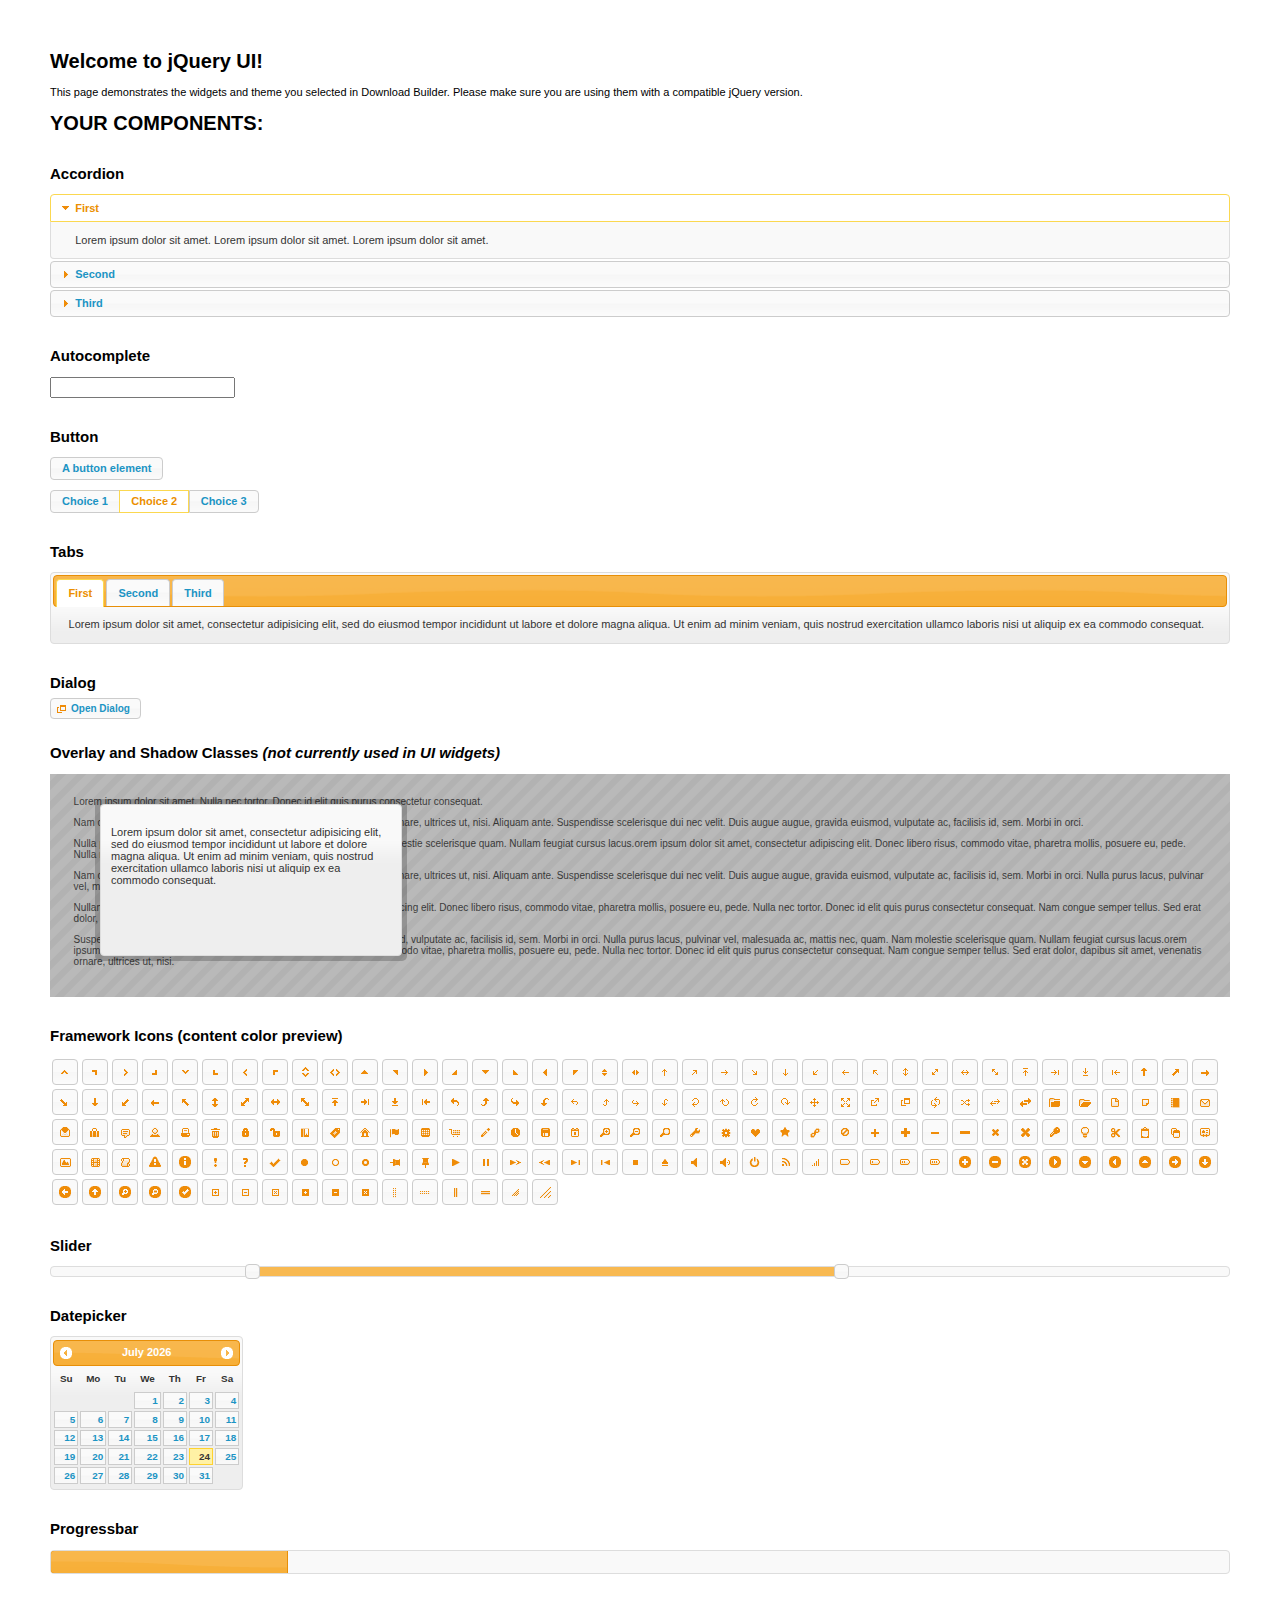
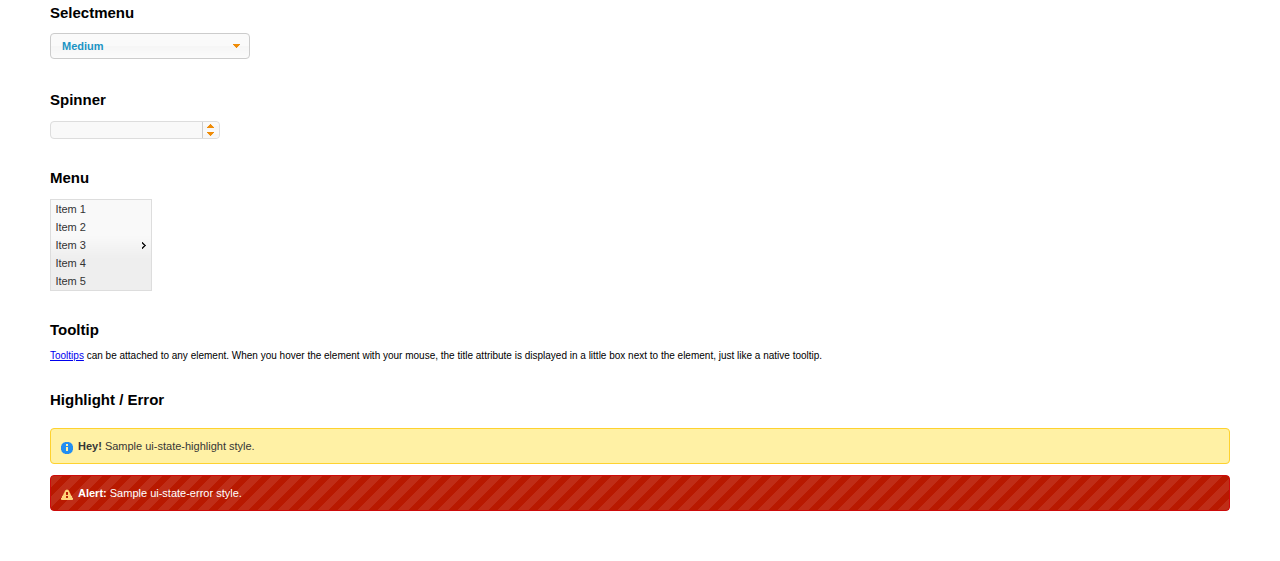
<file: plugins/jquery-ui-1.11.4.custom/index.html>
<!doctype html>
<html lang="us">
<head>
	<meta charset="utf-8">
	<title>jQuery UI Example Page</title>
	<link href="jquery-ui.css" rel="stylesheet">
	<style>
	body{
		font: 62.5% "Trebuchet MS", sans-serif;
		margin: 50px;
	}
	.demoHeaders {
		margin-top: 2em;
	}
	#dialog-link {
		padding: .4em 1em .4em 20px;
		text-decoration: none;
		position: relative;
	}
	#dialog-link span.ui-icon {
		margin: 0 5px 0 0;
		position: absolute;
		left: .2em;
		top: 50%;
		margin-top: -8px;
	}
	#icons {
		margin: 0;
		padding: 0;
	}
	#icons li {
		margin: 2px;
		position: relative;
		padding: 4px 0;
		cursor: pointer;
		float: left;
		list-style: none;
	}
	#icons span.ui-icon {
		float: left;
		margin: 0 4px;
	}
	.fakewindowcontain .ui-widget-overlay {
		position: absolute;
	}
	select {
		width: 200px;
	}
	</style>
</head>
<body>

<h1>Welcome to jQuery UI!</h1>

<div class="ui-widget">
	<p>This page demonstrates the widgets and theme you selected in Download Builder. Please make sure you are using them with a compatible jQuery version.</p>
</div>

<h1>YOUR COMPONENTS:</h1>


<!-- Accordion -->
<h2 class="demoHeaders">Accordion</h2>
<div id="accordion">
	<h3>First</h3>
	<div>Lorem ipsum dolor sit amet. Lorem ipsum dolor sit amet. Lorem ipsum dolor sit amet.</div>
	<h3>Second</h3>
	<div>Phasellus mattis tincidunt nibh.</div>
	<h3>Third</h3>
	<div>Nam dui erat, auctor a, dignissim quis.</div>
</div>



<!-- Autocomplete -->
<h2 class="demoHeaders">Autocomplete</h2>
<div>
	<input id="autocomplete" title="type &quot;a&quot;">
</div>



<!-- Button -->
<h2 class="demoHeaders">Button</h2>
<button id="button">A button element</button>
<form style="margin-top: 1em;">
	<div id="radioset">
		<input type="radio" id="radio1" name="radio"><label for="radio1">Choice 1</label>
		<input type="radio" id="radio2" name="radio" checked="checked"><label for="radio2">Choice 2</label>
		<input type="radio" id="radio3" name="radio"><label for="radio3">Choice 3</label>
	</div>
</form>



<!-- Tabs -->
<h2 class="demoHeaders">Tabs</h2>
<div id="tabs">
	<ul>
		<li><a href="#tabs-1">First</a></li>
		<li><a href="#tabs-2">Second</a></li>
		<li><a href="#tabs-3">Third</a></li>
	</ul>
	<div id="tabs-1">Lorem ipsum dolor sit amet, consectetur adipisicing elit, sed do eiusmod tempor incididunt ut labore et dolore magna aliqua. Ut enim ad minim veniam, quis nostrud exercitation ullamco laboris nisi ut aliquip ex ea commodo consequat.</div>
	<div id="tabs-2">Phasellus mattis tincidunt nibh. Cras orci urna, blandit id, pretium vel, aliquet ornare, felis. Maecenas scelerisque sem non nisl. Fusce sed lorem in enim dictum bibendum.</div>
	<div id="tabs-3">Nam dui erat, auctor a, dignissim quis, sollicitudin eu, felis. Pellentesque nisi urna, interdum eget, sagittis et, consequat vestibulum, lacus. Mauris porttitor ullamcorper augue.</div>
</div>



<!-- Dialog NOTE: Dialog is not generated by UI in this demo so it can be visually styled in themeroller-->
<h2 class="demoHeaders">Dialog</h2>
<p><a href="#" id="dialog-link" class="ui-state-default ui-corner-all"><span class="ui-icon ui-icon-newwin"></span>Open Dialog</a></p>

<h2 class="demoHeaders">Overlay and Shadow Classes <em>(not currently used in UI widgets)</em></h2>
<div style="position: relative; width: 96%; height: 200px; padding:1% 2%; overflow:hidden;" class="fakewindowcontain">
	<p>Lorem ipsum dolor sit amet,  Nulla nec tortor. Donec id elit quis purus consectetur consequat. </p><p>Nam congue semper tellus. Sed erat dolor, dapibus sit amet, venenatis ornare, ultrices ut, nisi. Aliquam ante. Suspendisse scelerisque dui nec velit. Duis augue augue, gravida euismod, vulputate ac, facilisis id, sem. Morbi in orci. </p><p>Nulla purus lacus, pulvinar vel, malesuada ac, mattis nec, quam. Nam molestie scelerisque quam. Nullam feugiat cursus lacus.orem ipsum dolor sit amet, consectetur adipiscing elit. Donec libero risus, commodo vitae, pharetra mollis, posuere eu, pede. Nulla nec tortor. Donec id elit quis purus consectetur consequat. </p><p>Nam congue semper tellus. Sed erat dolor, dapibus sit amet, venenatis ornare, ultrices ut, nisi. Aliquam ante. Suspendisse scelerisque dui nec velit. Duis augue augue, gravida euismod, vulputate ac, facilisis id, sem. Morbi in orci. Nulla purus lacus, pulvinar vel, malesuada ac, mattis nec, quam. Nam molestie scelerisque quam. </p><p>Nullam feugiat cursus lacus.orem ipsum dolor sit amet, consectetur adipiscing elit. Donec libero risus, commodo vitae, pharetra mollis, posuere eu, pede. Nulla nec tortor. Donec id elit quis purus consectetur consequat. Nam congue semper tellus. Sed erat dolor, dapibus sit amet, venenatis ornare, ultrices ut, nisi. Aliquam ante. </p><p>Suspendisse scelerisque dui nec velit. Duis augue augue, gravida euismod, vulputate ac, facilisis id, sem. Morbi in orci. Nulla purus lacus, pulvinar vel, malesuada ac, mattis nec, quam. Nam molestie scelerisque quam. Nullam feugiat cursus lacus.orem ipsum dolor sit amet, consectetur adipiscing elit. Donec libero risus, commodo vitae, pharetra mollis, posuere eu, pede. Nulla nec tortor. Donec id elit quis purus consectetur consequat. Nam congue semper tellus. Sed erat dolor, dapibus sit amet, venenatis ornare, ultrices ut, nisi. </p>

	<!-- ui-dialog -->
	<div class="ui-overlay"><div class="ui-widget-overlay"></div><div class="ui-widget-shadow ui-corner-all" style="width: 302px; height: 152px; position: absolute; left: 50px; top: 30px;"></div></div>
	<div style="position: absolute; width: 280px; height: 130px;left: 50px; top: 30px; padding: 10px;" class="ui-widget ui-widget-content ui-corner-all">
		<div class="ui-dialog-content ui-widget-content" style="background: none; border: 0;">
			<p>Lorem ipsum dolor sit amet, consectetur adipisicing elit, sed do eiusmod tempor incididunt ut labore et dolore magna aliqua. Ut enim ad minim veniam, quis nostrud exercitation ullamco laboris nisi ut aliquip ex ea commodo consequat.</p>
		</div>
	</div>

</div>

<!-- ui-dialog -->
<div id="dialog" title="Dialog Title">
	<p>Lorem ipsum dolor sit amet, consectetur adipisicing elit, sed do eiusmod tempor incididunt ut labore et dolore magna aliqua. Ut enim ad minim veniam, quis nostrud exercitation ullamco laboris nisi ut aliquip ex ea commodo consequat.</p>
</div>



<h2 class="demoHeaders">Framework Icons (content color preview)</h2>
<ul id="icons" class="ui-widget ui-helper-clearfix">
	<li class="ui-state-default ui-corner-all" title=".ui-icon-carat-1-n"><span class="ui-icon ui-icon-carat-1-n"></span></li>
	<li class="ui-state-default ui-corner-all" title=".ui-icon-carat-1-ne"><span class="ui-icon ui-icon-carat-1-ne"></span></li>
	<li class="ui-state-default ui-corner-all" title=".ui-icon-carat-1-e"><span class="ui-icon ui-icon-carat-1-e"></span></li>
	<li class="ui-state-default ui-corner-all" title=".ui-icon-carat-1-se"><span class="ui-icon ui-icon-carat-1-se"></span></li>
	<li class="ui-state-default ui-corner-all" title=".ui-icon-carat-1-s"><span class="ui-icon ui-icon-carat-1-s"></span></li>
	<li class="ui-state-default ui-corner-all" title=".ui-icon-carat-1-sw"><span class="ui-icon ui-icon-carat-1-sw"></span></li>
	<li class="ui-state-default ui-corner-all" title=".ui-icon-carat-1-w"><span class="ui-icon ui-icon-carat-1-w"></span></li>
	<li class="ui-state-default ui-corner-all" title=".ui-icon-carat-1-nw"><span class="ui-icon ui-icon-carat-1-nw"></span></li>
	<li class="ui-state-default ui-corner-all" title=".ui-icon-carat-2-n-s"><span class="ui-icon ui-icon-carat-2-n-s"></span></li>
	<li class="ui-state-default ui-corner-all" title=".ui-icon-carat-2-e-w"><span class="ui-icon ui-icon-carat-2-e-w"></span></li>
	<li class="ui-state-default ui-corner-all" title=".ui-icon-triangle-1-n"><span class="ui-icon ui-icon-triangle-1-n"></span></li>
	<li class="ui-state-default ui-corner-all" title=".ui-icon-triangle-1-ne"><span class="ui-icon ui-icon-triangle-1-ne"></span></li>
	<li class="ui-state-default ui-corner-all" title=".ui-icon-triangle-1-e"><span class="ui-icon ui-icon-triangle-1-e"></span></li>
	<li class="ui-state-default ui-corner-all" title=".ui-icon-triangle-1-se"><span class="ui-icon ui-icon-triangle-1-se"></span></li>
	<li class="ui-state-default ui-corner-all" title=".ui-icon-triangle-1-s"><span class="ui-icon ui-icon-triangle-1-s"></span></li>
	<li class="ui-state-default ui-corner-all" title=".ui-icon-triangle-1-sw"><span class="ui-icon ui-icon-triangle-1-sw"></span></li>
	<li class="ui-state-default ui-corner-all" title=".ui-icon-triangle-1-w"><span class="ui-icon ui-icon-triangle-1-w"></span></li>
	<li class="ui-state-default ui-corner-all" title=".ui-icon-triangle-1-nw"><span class="ui-icon ui-icon-triangle-1-nw"></span></li>
	<li class="ui-state-default ui-corner-all" title=".ui-icon-triangle-2-n-s"><span class="ui-icon ui-icon-triangle-2-n-s"></span></li>
	<li class="ui-state-default ui-corner-all" title=".ui-icon-triangle-2-e-w"><span class="ui-icon ui-icon-triangle-2-e-w"></span></li>
	<li class="ui-state-default ui-corner-all" title=".ui-icon-arrow-1-n"><span class="ui-icon ui-icon-arrow-1-n"></span></li>
	<li class="ui-state-default ui-corner-all" title=".ui-icon-arrow-1-ne"><span class="ui-icon ui-icon-arrow-1-ne"></span></li>
	<li class="ui-state-default ui-corner-all" title=".ui-icon-arrow-1-e"><span class="ui-icon ui-icon-arrow-1-e"></span></li>
	<li class="ui-state-default ui-corner-all" title=".ui-icon-arrow-1-se"><span class="ui-icon ui-icon-arrow-1-se"></span></li>
	<li class="ui-state-default ui-corner-all" title=".ui-icon-arrow-1-s"><span class="ui-icon ui-icon-arrow-1-s"></span></li>
	<li class="ui-state-default ui-corner-all" title=".ui-icon-arrow-1-sw"><span class="ui-icon ui-icon-arrow-1-sw"></span></li>
	<li class="ui-state-default ui-corner-all" title=".ui-icon-arrow-1-w"><span class="ui-icon ui-icon-arrow-1-w"></span></li>
	<li class="ui-state-default ui-corner-all" title=".ui-icon-arrow-1-nw"><span class="ui-icon ui-icon-arrow-1-nw"></span></li>
	<li class="ui-state-default ui-corner-all" title=".ui-icon-arrow-2-n-s"><span class="ui-icon ui-icon-arrow-2-n-s"></span></li>
	<li class="ui-state-default ui-corner-all" title=".ui-icon-arrow-2-ne-sw"><span class="ui-icon ui-icon-arrow-2-ne-sw"></span></li>
	<li class="ui-state-default ui-corner-all" title=".ui-icon-arrow-2-e-w"><span class="ui-icon ui-icon-arrow-2-e-w"></span></li>
	<li class="ui-state-default ui-corner-all" title=".ui-icon-arrow-2-se-nw"><span class="ui-icon ui-icon-arrow-2-se-nw"></span></li>
	<li class="ui-state-default ui-corner-all" title=".ui-icon-arrowstop-1-n"><span class="ui-icon ui-icon-arrowstop-1-n"></span></li>
	<li class="ui-state-default ui-corner-all" title=".ui-icon-arrowstop-1-e"><span class="ui-icon ui-icon-arrowstop-1-e"></span></li>
	<li class="ui-state-default ui-corner-all" title=".ui-icon-arrowstop-1-s"><span class="ui-icon ui-icon-arrowstop-1-s"></span></li>
	<li class="ui-state-default ui-corner-all" title=".ui-icon-arrowstop-1-w"><span class="ui-icon ui-icon-arrowstop-1-w"></span></li>
	<li class="ui-state-default ui-corner-all" title=".ui-icon-arrowthick-1-n"><span class="ui-icon ui-icon-arrowthick-1-n"></span></li>
	<li class="ui-state-default ui-corner-all" title=".ui-icon-arrowthick-1-ne"><span class="ui-icon ui-icon-arrowthick-1-ne"></span></li>
	<li class="ui-state-default ui-corner-all" title=".ui-icon-arrowthick-1-e"><span class="ui-icon ui-icon-arrowthick-1-e"></span></li>
	<li class="ui-state-default ui-corner-all" title=".ui-icon-arrowthick-1-se"><span class="ui-icon ui-icon-arrowthick-1-se"></span></li>
	<li class="ui-state-default ui-corner-all" title=".ui-icon-arrowthick-1-s"><span class="ui-icon ui-icon-arrowthick-1-s"></span></li>
	<li class="ui-state-default ui-corner-all" title=".ui-icon-arrowthick-1-sw"><span class="ui-icon ui-icon-arrowthick-1-sw"></span></li>
	<li class="ui-state-default ui-corner-all" title=".ui-icon-arrowthick-1-w"><span class="ui-icon ui-icon-arrowthick-1-w"></span></li>
	<li class="ui-state-default ui-corner-all" title=".ui-icon-arrowthick-1-nw"><span class="ui-icon ui-icon-arrowthick-1-nw"></span></li>
	<li class="ui-state-default ui-corner-all" title=".ui-icon-arrowthick-2-n-s"><span class="ui-icon ui-icon-arrowthick-2-n-s"></span></li>
	<li class="ui-state-default ui-corner-all" title=".ui-icon-arrowthick-2-ne-sw"><span class="ui-icon ui-icon-arrowthick-2-ne-sw"></span></li>
	<li class="ui-state-default ui-corner-all" title=".ui-icon-arrowthick-2-e-w"><span class="ui-icon ui-icon-arrowthick-2-e-w"></span></li>
	<li class="ui-state-default ui-corner-all" title=".ui-icon-arrowthick-2-se-nw"><span class="ui-icon ui-icon-arrowthick-2-se-nw"></span></li>
	<li class="ui-state-default ui-corner-all" title=".ui-icon-arrowthickstop-1-n"><span class="ui-icon ui-icon-arrowthickstop-1-n"></span></li>
	<li class="ui-state-default ui-corner-all" title=".ui-icon-arrowthickstop-1-e"><span class="ui-icon ui-icon-arrowthickstop-1-e"></span></li>
	<li class="ui-state-default ui-corner-all" title=".ui-icon-arrowthickstop-1-s"><span class="ui-icon ui-icon-arrowthickstop-1-s"></span></li>
	<li class="ui-state-default ui-corner-all" title=".ui-icon-arrowthickstop-1-w"><span class="ui-icon ui-icon-arrowthickstop-1-w"></span></li>
	<li class="ui-state-default ui-corner-all" title=".ui-icon-arrowreturnthick-1-w"><span class="ui-icon ui-icon-arrowreturnthick-1-w"></span></li>
	<li class="ui-state-default ui-corner-all" title=".ui-icon-arrowreturnthick-1-n"><span class="ui-icon ui-icon-arrowreturnthick-1-n"></span></li>
	<li class="ui-state-default ui-corner-all" title=".ui-icon-arrowreturnthick-1-e"><span class="ui-icon ui-icon-arrowreturnthick-1-e"></span></li>
	<li class="ui-state-default ui-corner-all" title=".ui-icon-arrowreturnthick-1-s"><span class="ui-icon ui-icon-arrowreturnthick-1-s"></span></li>
	<li class="ui-state-default ui-corner-all" title=".ui-icon-arrowreturn-1-w"><span class="ui-icon ui-icon-arrowreturn-1-w"></span></li>
	<li class="ui-state-default ui-corner-all" title=".ui-icon-arrowreturn-1-n"><span class="ui-icon ui-icon-arrowreturn-1-n"></span></li>
	<li class="ui-state-default ui-corner-all" title=".ui-icon-arrowreturn-1-e"><span class="ui-icon ui-icon-arrowreturn-1-e"></span></li>
	<li class="ui-state-default ui-corner-all" title=".ui-icon-arrowreturn-1-s"><span class="ui-icon ui-icon-arrowreturn-1-s"></span></li>
	<li class="ui-state-default ui-corner-all" title=".ui-icon-arrowrefresh-1-w"><span class="ui-icon ui-icon-arrowrefresh-1-w"></span></li>
	<li class="ui-state-default ui-corner-all" title=".ui-icon-arrowrefresh-1-n"><span class="ui-icon ui-icon-arrowrefresh-1-n"></span></li>
	<li class="ui-state-default ui-corner-all" title=".ui-icon-arrowrefresh-1-e"><span class="ui-icon ui-icon-arrowrefresh-1-e"></span></li>
	<li class="ui-state-default ui-corner-all" title=".ui-icon-arrowrefresh-1-s"><span class="ui-icon ui-icon-arrowrefresh-1-s"></span></li>
	<li class="ui-state-default ui-corner-all" title=".ui-icon-arrow-4"><span class="ui-icon ui-icon-arrow-4"></span></li>
	<li class="ui-state-default ui-corner-all" title=".ui-icon-arrow-4-diag"><span class="ui-icon ui-icon-arrow-4-diag"></span></li>
	<li class="ui-state-default ui-corner-all" title=".ui-icon-extlink"><span class="ui-icon ui-icon-extlink"></span></li>
	<li class="ui-state-default ui-corner-all" title=".ui-icon-newwin"><span class="ui-icon ui-icon-newwin"></span></li>
	<li class="ui-state-default ui-corner-all" title=".ui-icon-refresh"><span class="ui-icon ui-icon-refresh"></span></li>
	<li class="ui-state-default ui-corner-all" title=".ui-icon-shuffle"><span class="ui-icon ui-icon-shuffle"></span></li>
	<li class="ui-state-default ui-corner-all" title=".ui-icon-transfer-e-w"><span class="ui-icon ui-icon-transfer-e-w"></span></li>
	<li class="ui-state-default ui-corner-all" title=".ui-icon-transferthick-e-w"><span class="ui-icon ui-icon-transferthick-e-w"></span></li>
	<li class="ui-state-default ui-corner-all" title=".ui-icon-folder-collapsed"><span class="ui-icon ui-icon-folder-collapsed"></span></li>
	<li class="ui-state-default ui-corner-all" title=".ui-icon-folder-open"><span class="ui-icon ui-icon-folder-open"></span></li>
	<li class="ui-state-default ui-corner-all" title=".ui-icon-document"><span class="ui-icon ui-icon-document"></span></li>
	<li class="ui-state-default ui-corner-all" title=".ui-icon-document-b"><span class="ui-icon ui-icon-document-b"></span></li>
	<li class="ui-state-default ui-corner-all" title=".ui-icon-note"><span class="ui-icon ui-icon-note"></span></li>
	<li class="ui-state-default ui-corner-all" title=".ui-icon-mail-closed"><span class="ui-icon ui-icon-mail-closed"></span></li>
	<li class="ui-state-default ui-corner-all" title=".ui-icon-mail-open"><span class="ui-icon ui-icon-mail-open"></span></li>
	<li class="ui-state-default ui-corner-all" title=".ui-icon-suitcase"><span class="ui-icon ui-icon-suitcase"></span></li>
	<li class="ui-state-default ui-corner-all" title=".ui-icon-comment"><span class="ui-icon ui-icon-comment"></span></li>
	<li class="ui-state-default ui-corner-all" title=".ui-icon-person"><span class="ui-icon ui-icon-person"></span></li>
	<li class="ui-state-default ui-corner-all" title=".ui-icon-print"><span class="ui-icon ui-icon-print"></span></li>
	<li class="ui-state-default ui-corner-all" title=".ui-icon-trash"><span class="ui-icon ui-icon-trash"></span></li>
	<li class="ui-state-default ui-corner-all" title=".ui-icon-locked"><span class="ui-icon ui-icon-locked"></span></li>
	<li class="ui-state-default ui-corner-all" title=".ui-icon-unlocked"><span class="ui-icon ui-icon-unlocked"></span></li>
	<li class="ui-state-default ui-corner-all" title=".ui-icon-bookmark"><span class="ui-icon ui-icon-bookmark"></span></li>
	<li class="ui-state-default ui-corner-all" title=".ui-icon-tag"><span class="ui-icon ui-icon-tag"></span></li>
	<li class="ui-state-default ui-corner-all" title=".ui-icon-home"><span class="ui-icon ui-icon-home"></span></li>
	<li class="ui-state-default ui-corner-all" title=".ui-icon-flag"><span class="ui-icon ui-icon-flag"></span></li>
	<li class="ui-state-default ui-corner-all" title=".ui-icon-calculator"><span class="ui-icon ui-icon-calculator"></span></li>
	<li class="ui-state-default ui-corner-all" title=".ui-icon-cart"><span class="ui-icon ui-icon-cart"></span></li>
	<li class="ui-state-default ui-corner-all" title=".ui-icon-pencil"><span class="ui-icon ui-icon-pencil"></span></li>
	<li class="ui-state-default ui-corner-all" title=".ui-icon-clock"><span class="ui-icon ui-icon-clock"></span></li>
	<li class="ui-state-default ui-corner-all" title=".ui-icon-disk"><span class="ui-icon ui-icon-disk"></span></li>
	<li class="ui-state-default ui-corner-all" title=".ui-icon-calendar"><span class="ui-icon ui-icon-calendar"></span></li>
	<li class="ui-state-default ui-corner-all" title=".ui-icon-zoomin"><span class="ui-icon ui-icon-zoomin"></span></li>
	<li class="ui-state-default ui-corner-all" title=".ui-icon-zoomout"><span class="ui-icon ui-icon-zoomout"></span></li>
	<li class="ui-state-default ui-corner-all" title=".ui-icon-search"><span class="ui-icon ui-icon-search"></span></li>
	<li class="ui-state-default ui-corner-all" title=".ui-icon-wrench"><span class="ui-icon ui-icon-wrench"></span></li>
	<li class="ui-state-default ui-corner-all" title=".ui-icon-gear"><span class="ui-icon ui-icon-gear"></span></li>
	<li class="ui-state-default ui-corner-all" title=".ui-icon-heart"><span class="ui-icon ui-icon-heart"></span></li>
	<li class="ui-state-default ui-corner-all" title=".ui-icon-star"><span class="ui-icon ui-icon-star"></span></li>
	<li class="ui-state-default ui-corner-all" title=".ui-icon-link"><span class="ui-icon ui-icon-link"></span></li>
	<li class="ui-state-default ui-corner-all" title=".ui-icon-cancel"><span class="ui-icon ui-icon-cancel"></span></li>
	<li class="ui-state-default ui-corner-all" title=".ui-icon-plus"><span class="ui-icon ui-icon-plus"></span></li>
	<li class="ui-state-default ui-corner-all" title=".ui-icon-plusthick"><span class="ui-icon ui-icon-plusthick"></span></li>
	<li class="ui-state-default ui-corner-all" title=".ui-icon-minus"><span class="ui-icon ui-icon-minus"></span></li>
	<li class="ui-state-default ui-corner-all" title=".ui-icon-minusthick"><span class="ui-icon ui-icon-minusthick"></span></li>
	<li class="ui-state-default ui-corner-all" title=".ui-icon-close"><span class="ui-icon ui-icon-close"></span></li>
	<li class="ui-state-default ui-corner-all" title=".ui-icon-closethick"><span class="ui-icon ui-icon-closethick"></span></li>
	<li class="ui-state-default ui-corner-all" title=".ui-icon-key"><span class="ui-icon ui-icon-key"></span></li>
	<li class="ui-state-default ui-corner-all" title=".ui-icon-lightbulb"><span class="ui-icon ui-icon-lightbulb"></span></li>
	<li class="ui-state-default ui-corner-all" title=".ui-icon-scissors"><span class="ui-icon ui-icon-scissors"></span></li>
	<li class="ui-state-default ui-corner-all" title=".ui-icon-clipboard"><span class="ui-icon ui-icon-clipboard"></span></li>
	<li class="ui-state-default ui-corner-all" title=".ui-icon-copy"><span class="ui-icon ui-icon-copy"></span></li>
	<li class="ui-state-default ui-corner-all" title=".ui-icon-contact"><span class="ui-icon ui-icon-contact"></span></li>
	<li class="ui-state-default ui-corner-all" title=".ui-icon-image"><span class="ui-icon ui-icon-image"></span></li>
	<li class="ui-state-default ui-corner-all" title=".ui-icon-video"><span class="ui-icon ui-icon-video"></span></li>
	<li class="ui-state-default ui-corner-all" title=".ui-icon-script"><span class="ui-icon ui-icon-script"></span></li>
	<li class="ui-state-default ui-corner-all" title=".ui-icon-alert"><span class="ui-icon ui-icon-alert"></span></li>
	<li class="ui-state-default ui-corner-all" title=".ui-icon-info"><span class="ui-icon ui-icon-info"></span></li>
	<li class="ui-state-default ui-corner-all" title=".ui-icon-notice"><span class="ui-icon ui-icon-notice"></span></li>
	<li class="ui-state-default ui-corner-all" title=".ui-icon-help"><span class="ui-icon ui-icon-help"></span></li>
	<li class="ui-state-default ui-corner-all" title=".ui-icon-check"><span class="ui-icon ui-icon-check"></span></li>
	<li class="ui-state-default ui-corner-all" title=".ui-icon-bullet"><span class="ui-icon ui-icon-bullet"></span></li>
	<li class="ui-state-default ui-corner-all" title=".ui-icon-radio-off"><span class="ui-icon ui-icon-radio-off"></span></li>
	<li class="ui-state-default ui-corner-all" title=".ui-icon-radio-on"><span class="ui-icon ui-icon-radio-on"></span></li>
	<li class="ui-state-default ui-corner-all" title=".ui-icon-pin-w"><span class="ui-icon ui-icon-pin-w"></span></li>
	<li class="ui-state-default ui-corner-all" title=".ui-icon-pin-s"><span class="ui-icon ui-icon-pin-s"></span></li>
	<li class="ui-state-default ui-corner-all" title=".ui-icon-play"><span class="ui-icon ui-icon-play"></span></li>
	<li class="ui-state-default ui-corner-all" title=".ui-icon-pause"><span class="ui-icon ui-icon-pause"></span></li>
	<li class="ui-state-default ui-corner-all" title=".ui-icon-seek-next"><span class="ui-icon ui-icon-seek-next"></span></li>
	<li class="ui-state-default ui-corner-all" title=".ui-icon-seek-prev"><span class="ui-icon ui-icon-seek-prev"></span></li>
	<li class="ui-state-default ui-corner-all" title=".ui-icon-seek-end"><span class="ui-icon ui-icon-seek-end"></span></li>
	<li class="ui-state-default ui-corner-all" title=".ui-icon-seek-first"><span class="ui-icon ui-icon-seek-first"></span></li>
	<li class="ui-state-default ui-corner-all" title=".ui-icon-stop"><span class="ui-icon ui-icon-stop"></span></li>
	<li class="ui-state-default ui-corner-all" title=".ui-icon-eject"><span class="ui-icon ui-icon-eject"></span></li>
	<li class="ui-state-default ui-corner-all" title=".ui-icon-volume-off"><span class="ui-icon ui-icon-volume-off"></span></li>
	<li class="ui-state-default ui-corner-all" title=".ui-icon-volume-on"><span class="ui-icon ui-icon-volume-on"></span></li>
	<li class="ui-state-default ui-corner-all" title=".ui-icon-power"><span class="ui-icon ui-icon-power"></span></li>
	<li class="ui-state-default ui-corner-all" title=".ui-icon-signal-diag"><span class="ui-icon ui-icon-signal-diag"></span></li>
	<li class="ui-state-default ui-corner-all" title=".ui-icon-signal"><span class="ui-icon ui-icon-signal"></span></li>
	<li class="ui-state-default ui-corner-all" title=".ui-icon-battery-0"><span class="ui-icon ui-icon-battery-0"></span></li>
	<li class="ui-state-default ui-corner-all" title=".ui-icon-battery-1"><span class="ui-icon ui-icon-battery-1"></span></li>
	<li class="ui-state-default ui-corner-all" title=".ui-icon-battery-2"><span class="ui-icon ui-icon-battery-2"></span></li>
	<li class="ui-state-default ui-corner-all" title=".ui-icon-battery-3"><span class="ui-icon ui-icon-battery-3"></span></li>
	<li class="ui-state-default ui-corner-all" title=".ui-icon-circle-plus"><span class="ui-icon ui-icon-circle-plus"></span></li>
	<li class="ui-state-default ui-corner-all" title=".ui-icon-circle-minus"><span class="ui-icon ui-icon-circle-minus"></span></li>
	<li class="ui-state-default ui-corner-all" title=".ui-icon-circle-close"><span class="ui-icon ui-icon-circle-close"></span></li>
	<li class="ui-state-default ui-corner-all" title=".ui-icon-circle-triangle-e"><span class="ui-icon ui-icon-circle-triangle-e"></span></li>
	<li class="ui-state-default ui-corner-all" title=".ui-icon-circle-triangle-s"><span class="ui-icon ui-icon-circle-triangle-s"></span></li>
	<li class="ui-state-default ui-corner-all" title=".ui-icon-circle-triangle-w"><span class="ui-icon ui-icon-circle-triangle-w"></span></li>
	<li class="ui-state-default ui-corner-all" title=".ui-icon-circle-triangle-n"><span class="ui-icon ui-icon-circle-triangle-n"></span></li>
	<li class="ui-state-default ui-corner-all" title=".ui-icon-circle-arrow-e"><span class="ui-icon ui-icon-circle-arrow-e"></span></li>
	<li class="ui-state-default ui-corner-all" title=".ui-icon-circle-arrow-s"><span class="ui-icon ui-icon-circle-arrow-s"></span></li>
	<li class="ui-state-default ui-corner-all" title=".ui-icon-circle-arrow-w"><span class="ui-icon ui-icon-circle-arrow-w"></span></li>
	<li class="ui-state-default ui-corner-all" title=".ui-icon-circle-arrow-n"><span class="ui-icon ui-icon-circle-arrow-n"></span></li>
	<li class="ui-state-default ui-corner-all" title=".ui-icon-circle-zoomin"><span class="ui-icon ui-icon-circle-zoomin"></span></li>
	<li class="ui-state-default ui-corner-all" title=".ui-icon-circle-zoomout"><span class="ui-icon ui-icon-circle-zoomout"></span></li>
	<li class="ui-state-default ui-corner-all" title=".ui-icon-circle-check"><span class="ui-icon ui-icon-circle-check"></span></li>
	<li class="ui-state-default ui-corner-all" title=".ui-icon-circlesmall-plus"><span class="ui-icon ui-icon-circlesmall-plus"></span></li>
	<li class="ui-state-default ui-corner-all" title=".ui-icon-circlesmall-minus"><span class="ui-icon ui-icon-circlesmall-minus"></span></li>
	<li class="ui-state-default ui-corner-all" title=".ui-icon-circlesmall-close"><span class="ui-icon ui-icon-circlesmall-close"></span></li>
	<li class="ui-state-default ui-corner-all" title=".ui-icon-squaresmall-plus"><span class="ui-icon ui-icon-squaresmall-plus"></span></li>
	<li class="ui-state-default ui-corner-all" title=".ui-icon-squaresmall-minus"><span class="ui-icon ui-icon-squaresmall-minus"></span></li>
	<li class="ui-state-default ui-corner-all" title=".ui-icon-squaresmall-close"><span class="ui-icon ui-icon-squaresmall-close"></span></li>
	<li class="ui-state-default ui-corner-all" title=".ui-icon-grip-dotted-vertical"><span class="ui-icon ui-icon-grip-dotted-vertical"></span></li>
	<li class="ui-state-default ui-corner-all" title=".ui-icon-grip-dotted-horizontal"><span class="ui-icon ui-icon-grip-dotted-horizontal"></span></li>
	<li class="ui-state-default ui-corner-all" title=".ui-icon-grip-solid-vertical"><span class="ui-icon ui-icon-grip-solid-vertical"></span></li>
	<li class="ui-state-default ui-corner-all" title=".ui-icon-grip-solid-horizontal"><span class="ui-icon ui-icon-grip-solid-horizontal"></span></li>
	<li class="ui-state-default ui-corner-all" title=".ui-icon-gripsmall-diagonal-se"><span class="ui-icon ui-icon-gripsmall-diagonal-se"></span></li>
	<li class="ui-state-default ui-corner-all" title=".ui-icon-grip-diagonal-se"><span class="ui-icon ui-icon-grip-diagonal-se"></span></li>
</ul>


<!-- Slider -->
<h2 class="demoHeaders">Slider</h2>
<div id="slider"></div>



<!-- Datepicker -->
<h2 class="demoHeaders">Datepicker</h2>
<div id="datepicker"></div>



<!-- Progressbar -->
<h2 class="demoHeaders">Progressbar</h2>
<div id="progressbar"></div>



<!-- Progressbar -->
<h2 class="demoHeaders">Selectmenu</h2>
<select id="selectmenu">
	<option>Slower</option>
	<option>Slow</option>
	<option selected="selected">Medium</option>
	<option>Fast</option>
	<option>Faster</option>
</select>



<!-- Spinner -->
<h2 class="demoHeaders">Spinner</h2>
<input id="spinner">



<!-- Menu -->
<h2 class="demoHeaders">Menu</h2>
<ul style="width:100px;" id="menu">
	<li>Item 1</li>
	<li>Item 2</li>
	<li>Item 3
		<ul>
			<li>Item 3-1</li>
			<li>Item 3-2</li>
			<li>Item 3-3</li>
			<li>Item 3-4</li>
			<li>Item 3-5</li>
		</ul>
	</li>
	<li>Item 4</li>
	<li>Item 5</li>
</ul>



<!-- Tooltip -->
<h2 class="demoHeaders">Tooltip</h2>
<p id="tooltip">
	<a href="#" title="That&apos;s what this widget is">Tooltips</a> can be attached to any element. When you hover
the element with your mouse, the title attribute is displayed in a little box next to the element, just like a native tooltip.
</p>


<!-- Highlight / Error -->
<h2 class="demoHeaders">Highlight / Error</h2>
<div class="ui-widget">
	<div class="ui-state-highlight ui-corner-all" style="margin-top: 20px; padding: 0 .7em;">
		<p><span class="ui-icon ui-icon-info" style="float: left; margin-right: .3em;"></span>
		<strong>Hey!</strong> Sample ui-state-highlight style.</p>
	</div>
</div>
<br>
<div class="ui-widget">
	<div class="ui-state-error ui-corner-all" style="padding: 0 .7em;">
		<p><span class="ui-icon ui-icon-alert" style="float: left; margin-right: .3em;"></span>
		<strong>Alert:</strong> Sample ui-state-error style.</p>
	</div>
</div>

<script src="external/jquery/jquery.js"></script>
<script src="jquery-ui.js"></script>
<script>

$( "#accordion" ).accordion();



var availableTags = [
	"ActionScript",
	"AppleScript",
	"Asp",
	"BASIC",
	"C",
	"C++",
	"Clojure",
	"COBOL",
	"ColdFusion",
	"Erlang",
	"Fortran",
	"Groovy",
	"Haskell",
	"Java",
	"JavaScript",
	"Lisp",
	"Perl",
	"PHP",
	"Python",
	"Ruby",
	"Scala",
	"Scheme"
];
$( "#autocomplete" ).autocomplete({
	source: availableTags
});



$( "#button" ).button();
$( "#radioset" ).buttonset();



$( "#tabs" ).tabs();



$( "#dialog" ).dialog({
	autoOpen: false,
	width: 400,
	buttons: [
		{
			text: "Ok",
			click: function() {
				$( this ).dialog( "close" );
			}
		},
		{
			text: "Cancel",
			click: function() {
				$( this ).dialog( "close" );
			}
		}
	]
});

// Link to open the dialog
$( "#dialog-link" ).click(function( event ) {
	$( "#dialog" ).dialog( "open" );
	event.preventDefault();
});



$( "#datepicker" ).datepicker({
	inline: true
});



$( "#slider" ).slider({
	range: true,
	values: [ 17, 67 ]
});



$( "#progressbar" ).progressbar({
	value: 20
});



$( "#spinner" ).spinner();



$( "#menu" ).menu();



$( "#tooltip" ).tooltip();



$( "#selectmenu" ).selectmenu();


// Hover states on the static widgets
$( "#dialog-link, #icons li" ).hover(
	function() {
		$( this ).addClass( "ui-state-hover" );
	},
	function() {
		$( this ).removeClass( "ui-state-hover" );
	}
);
</script>
</body>
</html>
</file>
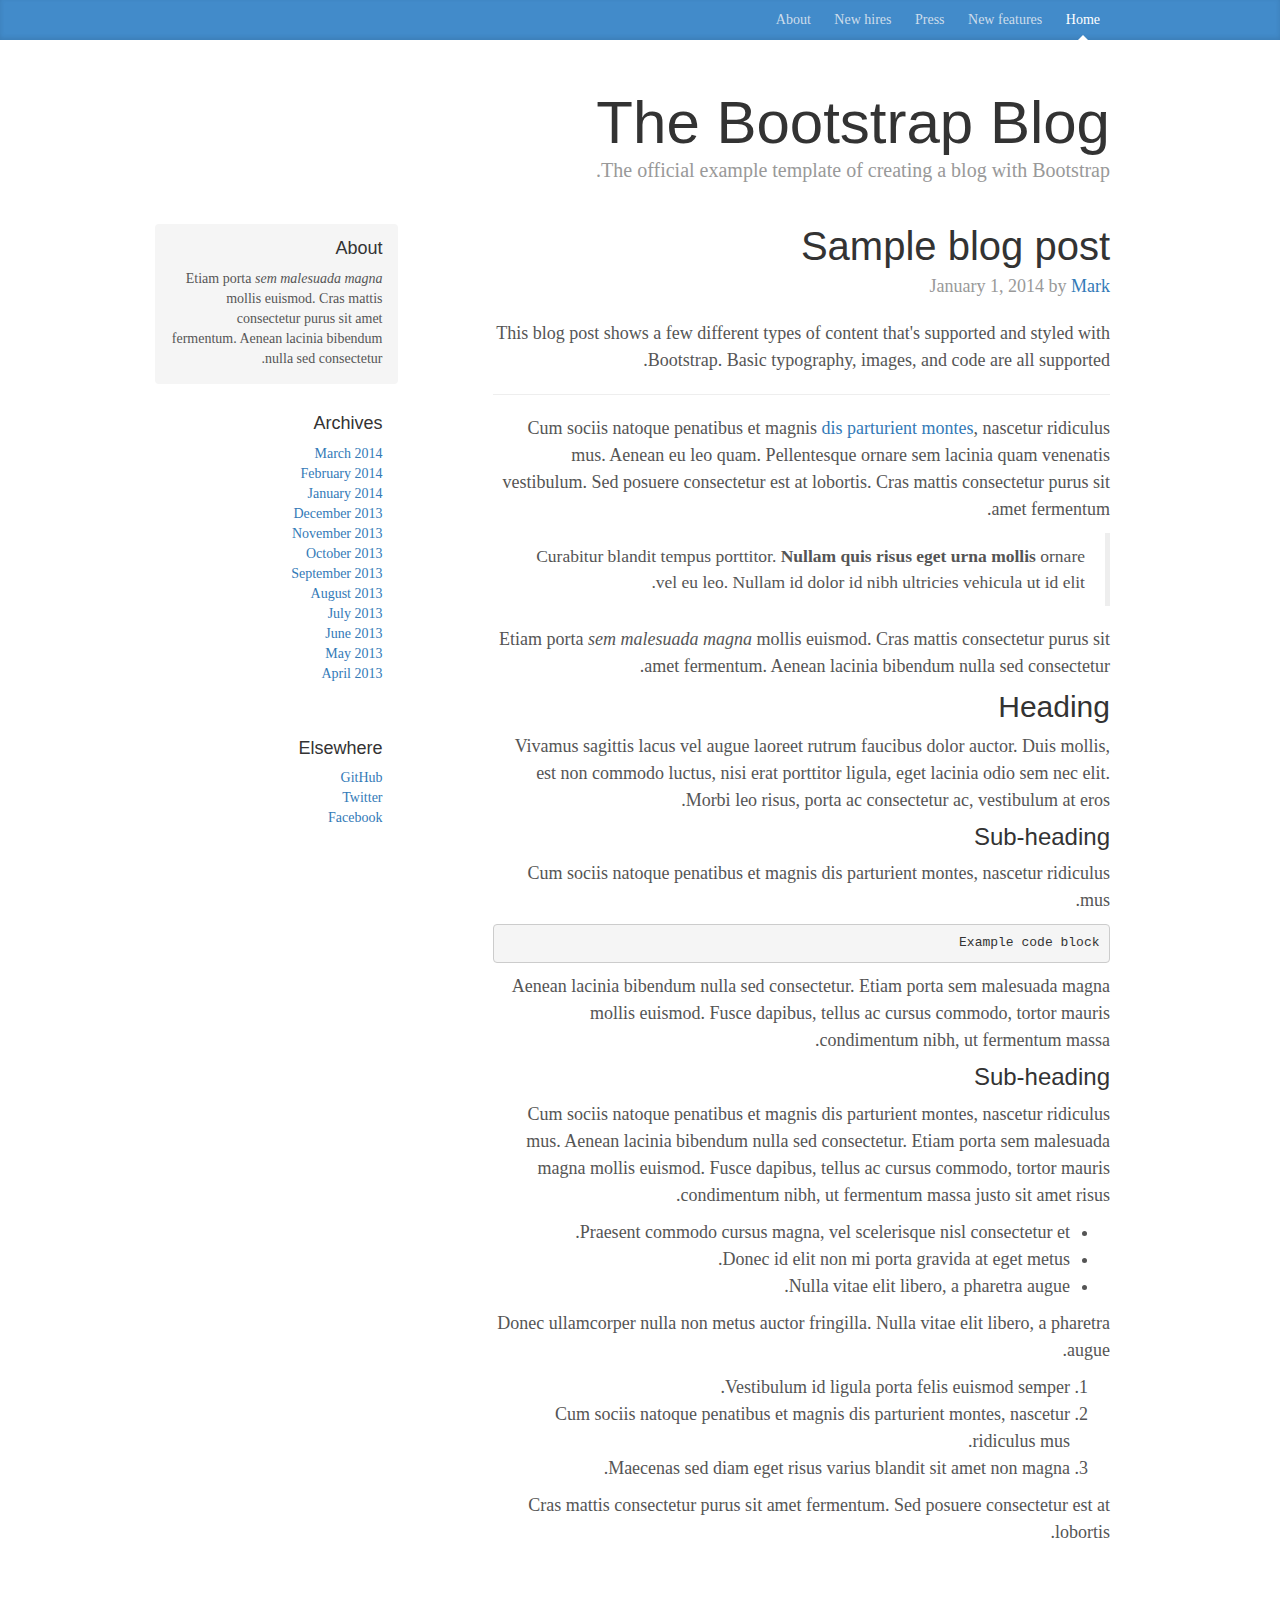
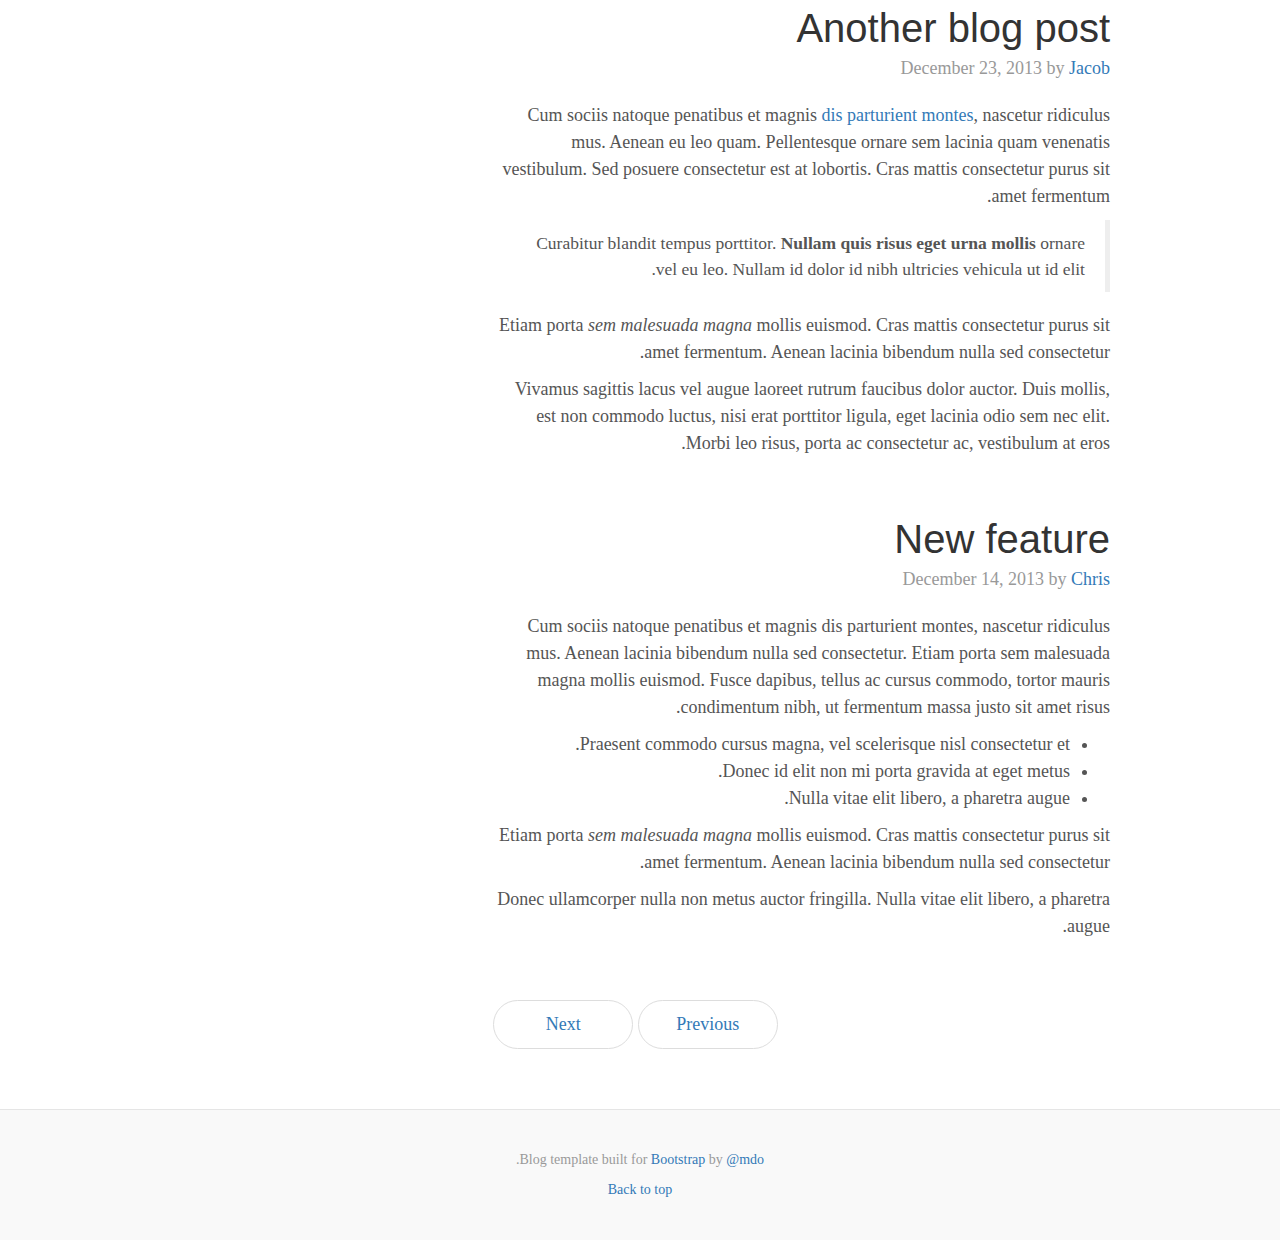
<file: plugins/bootstrap-rtl-master/examples/originals/examples/blog/index.html>
<!DOCTYPE html>
<html lang="en">
  <head>
    <meta charset="utf-8">
    <meta http-equiv="X-UA-Compatible" content="IE=edge">
    <meta name="viewport" content="width=device-width, initial-scale=1">
    <!-- The above 3 meta tags *must* come first in the head; any other head content must come *after* these tags -->
    <meta name="description" content="">
    <meta name="author" content="">
    <link rel="icon" href="../../favicon.ico">

    <title>Blog Template for Bootstrap</title>

    <!-- Bootstrap core CSS -->
    <link href="../../dist/css/bootstrap.min.css" rel="stylesheet">
    <link href="../../dist/css/bootstrap-rtl.min.css" rel="stylesheet">

    <!-- Custom styles for this template -->
    <link href="blog.css" rel="stylesheet">

    <!-- Just for debugging purposes. Don't actually copy these 2 lines! -->
    <!--[if lt IE 9]><script src="../../assets/js/ie8-responsive-file-warning.js"></script><![endif]-->
    <script src="../../assets/js/ie-emulation-modes-warning.js"></script>

    <!-- HTML5 shim and Respond.js for IE8 support of HTML5 elements and media queries -->
    <!--[if lt IE 9]>
      <script src="https://oss.maxcdn.com/html5shiv/3.7.2/html5shiv.min.js"></script>
      <script src="https://oss.maxcdn.com/respond/1.4.2/respond.min.js"></script>
    <![endif]-->
  </head>

  <body>

    <div class="blog-masthead">
      <div class="container">
        <nav class="blog-nav">
          <a class="blog-nav-item active" href="#">Home</a>
          <a class="blog-nav-item" href="#">New features</a>
          <a class="blog-nav-item" href="#">Press</a>
          <a class="blog-nav-item" href="#">New hires</a>
          <a class="blog-nav-item" href="#">About</a>
        </nav>
      </div>
    </div>

    <div class="container">

      <div class="blog-header">
        <h1 class="blog-title">The Bootstrap Blog</h1>
        <p class="lead blog-description">The official example template of creating a blog with Bootstrap.</p>
      </div>

      <div class="row">

        <div class="col-sm-8 blog-main">

          <div class="blog-post">
            <h2 class="blog-post-title">Sample blog post</h2>
            <p class="blog-post-meta">January 1, 2014 by <a href="#">Mark</a></p>

            <p>This blog post shows a few different types of content that's supported and styled with Bootstrap. Basic typography, images, and code are all supported.</p>
            <hr>
            <p>Cum sociis natoque penatibus et magnis <a href="#">dis parturient montes</a>, nascetur ridiculus mus. Aenean eu leo quam. Pellentesque ornare sem lacinia quam venenatis vestibulum. Sed posuere consectetur est at lobortis. Cras mattis consectetur purus sit amet fermentum.</p>
            <blockquote>
              <p>Curabitur blandit tempus porttitor. <strong>Nullam quis risus eget urna mollis</strong> ornare vel eu leo. Nullam id dolor id nibh ultricies vehicula ut id elit.</p>
            </blockquote>
            <p>Etiam porta <em>sem malesuada magna</em> mollis euismod. Cras mattis consectetur purus sit amet fermentum. Aenean lacinia bibendum nulla sed consectetur.</p>
            <h2>Heading</h2>
            <p>Vivamus sagittis lacus vel augue laoreet rutrum faucibus dolor auctor. Duis mollis, est non commodo luctus, nisi erat porttitor ligula, eget lacinia odio sem nec elit. Morbi leo risus, porta ac consectetur ac, vestibulum at eros.</p>
            <h3>Sub-heading</h3>
            <p>Cum sociis natoque penatibus et magnis dis parturient montes, nascetur ridiculus mus.</p>
            <pre><code>Example code block</code></pre>
            <p>Aenean lacinia bibendum nulla sed consectetur. Etiam porta sem malesuada magna mollis euismod. Fusce dapibus, tellus ac cursus commodo, tortor mauris condimentum nibh, ut fermentum massa.</p>
            <h3>Sub-heading</h3>
            <p>Cum sociis natoque penatibus et magnis dis parturient montes, nascetur ridiculus mus. Aenean lacinia bibendum nulla sed consectetur. Etiam porta sem malesuada magna mollis euismod. Fusce dapibus, tellus ac cursus commodo, tortor mauris condimentum nibh, ut fermentum massa justo sit amet risus.</p>
            <ul>
              <li>Praesent commodo cursus magna, vel scelerisque nisl consectetur et.</li>
              <li>Donec id elit non mi porta gravida at eget metus.</li>
              <li>Nulla vitae elit libero, a pharetra augue.</li>
            </ul>
            <p>Donec ullamcorper nulla non metus auctor fringilla. Nulla vitae elit libero, a pharetra augue.</p>
            <ol>
              <li>Vestibulum id ligula porta felis euismod semper.</li>
              <li>Cum sociis natoque penatibus et magnis dis parturient montes, nascetur ridiculus mus.</li>
              <li>Maecenas sed diam eget risus varius blandit sit amet non magna.</li>
            </ol>
            <p>Cras mattis consectetur purus sit amet fermentum. Sed posuere consectetur est at lobortis.</p>
          </div><!-- /.blog-post -->

          <div class="blog-post">
            <h2 class="blog-post-title">Another blog post</h2>
            <p class="blog-post-meta">December 23, 2013 by <a href="#">Jacob</a></p>

            <p>Cum sociis natoque penatibus et magnis <a href="#">dis parturient montes</a>, nascetur ridiculus mus. Aenean eu leo quam. Pellentesque ornare sem lacinia quam venenatis vestibulum. Sed posuere consectetur est at lobortis. Cras mattis consectetur purus sit amet fermentum.</p>
            <blockquote>
              <p>Curabitur blandit tempus porttitor. <strong>Nullam quis risus eget urna mollis</strong> ornare vel eu leo. Nullam id dolor id nibh ultricies vehicula ut id elit.</p>
            </blockquote>
            <p>Etiam porta <em>sem malesuada magna</em> mollis euismod. Cras mattis consectetur purus sit amet fermentum. Aenean lacinia bibendum nulla sed consectetur.</p>
            <p>Vivamus sagittis lacus vel augue laoreet rutrum faucibus dolor auctor. Duis mollis, est non commodo luctus, nisi erat porttitor ligula, eget lacinia odio sem nec elit. Morbi leo risus, porta ac consectetur ac, vestibulum at eros.</p>
          </div><!-- /.blog-post -->

          <div class="blog-post">
            <h2 class="blog-post-title">New feature</h2>
            <p class="blog-post-meta">December 14, 2013 by <a href="#">Chris</a></p>

            <p>Cum sociis natoque penatibus et magnis dis parturient montes, nascetur ridiculus mus. Aenean lacinia bibendum nulla sed consectetur. Etiam porta sem malesuada magna mollis euismod. Fusce dapibus, tellus ac cursus commodo, tortor mauris condimentum nibh, ut fermentum massa justo sit amet risus.</p>
            <ul>
              <li>Praesent commodo cursus magna, vel scelerisque nisl consectetur et.</li>
              <li>Donec id elit non mi porta gravida at eget metus.</li>
              <li>Nulla vitae elit libero, a pharetra augue.</li>
            </ul>
            <p>Etiam porta <em>sem malesuada magna</em> mollis euismod. Cras mattis consectetur purus sit amet fermentum. Aenean lacinia bibendum nulla sed consectetur.</p>
            <p>Donec ullamcorper nulla non metus auctor fringilla. Nulla vitae elit libero, a pharetra augue.</p>
          </div><!-- /.blog-post -->

          <nav>
            <ul class="pager">
              <li><a href="#">Previous</a></li>
              <li><a href="#">Next</a></li>
            </ul>
          </nav>

        </div><!-- /.blog-main -->

        <div class="col-sm-3 col-sm-offset-1 blog-sidebar">
          <div class="sidebar-module sidebar-module-inset">
            <h4>About</h4>
            <p>Etiam porta <em>sem malesuada magna</em> mollis euismod. Cras mattis consectetur purus sit amet fermentum. Aenean lacinia bibendum nulla sed consectetur.</p>
          </div>
          <div class="sidebar-module">
            <h4>Archives</h4>
            <ol class="list-unstyled">
              <li><a href="#">March 2014</a></li>
              <li><a href="#">February 2014</a></li>
              <li><a href="#">January 2014</a></li>
              <li><a href="#">December 2013</a></li>
              <li><a href="#">November 2013</a></li>
              <li><a href="#">October 2013</a></li>
              <li><a href="#">September 2013</a></li>
              <li><a href="#">August 2013</a></li>
              <li><a href="#">July 2013</a></li>
              <li><a href="#">June 2013</a></li>
              <li><a href="#">May 2013</a></li>
              <li><a href="#">April 2013</a></li>
            </ol>
          </div>
          <div class="sidebar-module">
            <h4>Elsewhere</h4>
            <ol class="list-unstyled">
              <li><a href="#">GitHub</a></li>
              <li><a href="#">Twitter</a></li>
              <li><a href="#">Facebook</a></li>
            </ol>
          </div>
        </div><!-- /.blog-sidebar -->

      </div><!-- /.row -->

    </div><!-- /.container -->

    <footer class="blog-footer">
      <p>Blog template built for <a href="http://getbootstrap.com">Bootstrap</a> by <a href="https://twitter.com/mdo">@mdo</a>.</p>
      <p>
        <a href="#">Back to top</a>
      </p>
    </footer>


    <!-- Bootstrap core JavaScript
    ================================================== -->
    <!-- Placed at the end of the document so the pages load faster -->
    <script src="https://ajax.googleapis.com/ajax/libs/jquery/1.11.2/jquery.min.js"></script>
    <script src="../../dist/js/bootstrap.min.js"></script>
    <!-- IE10 viewport hack for Surface/desktop Windows 8 bug -->
    <script src="../../assets/js/ie10-viewport-bug-workaround.js"></script>
  </body>
</html>
</file>
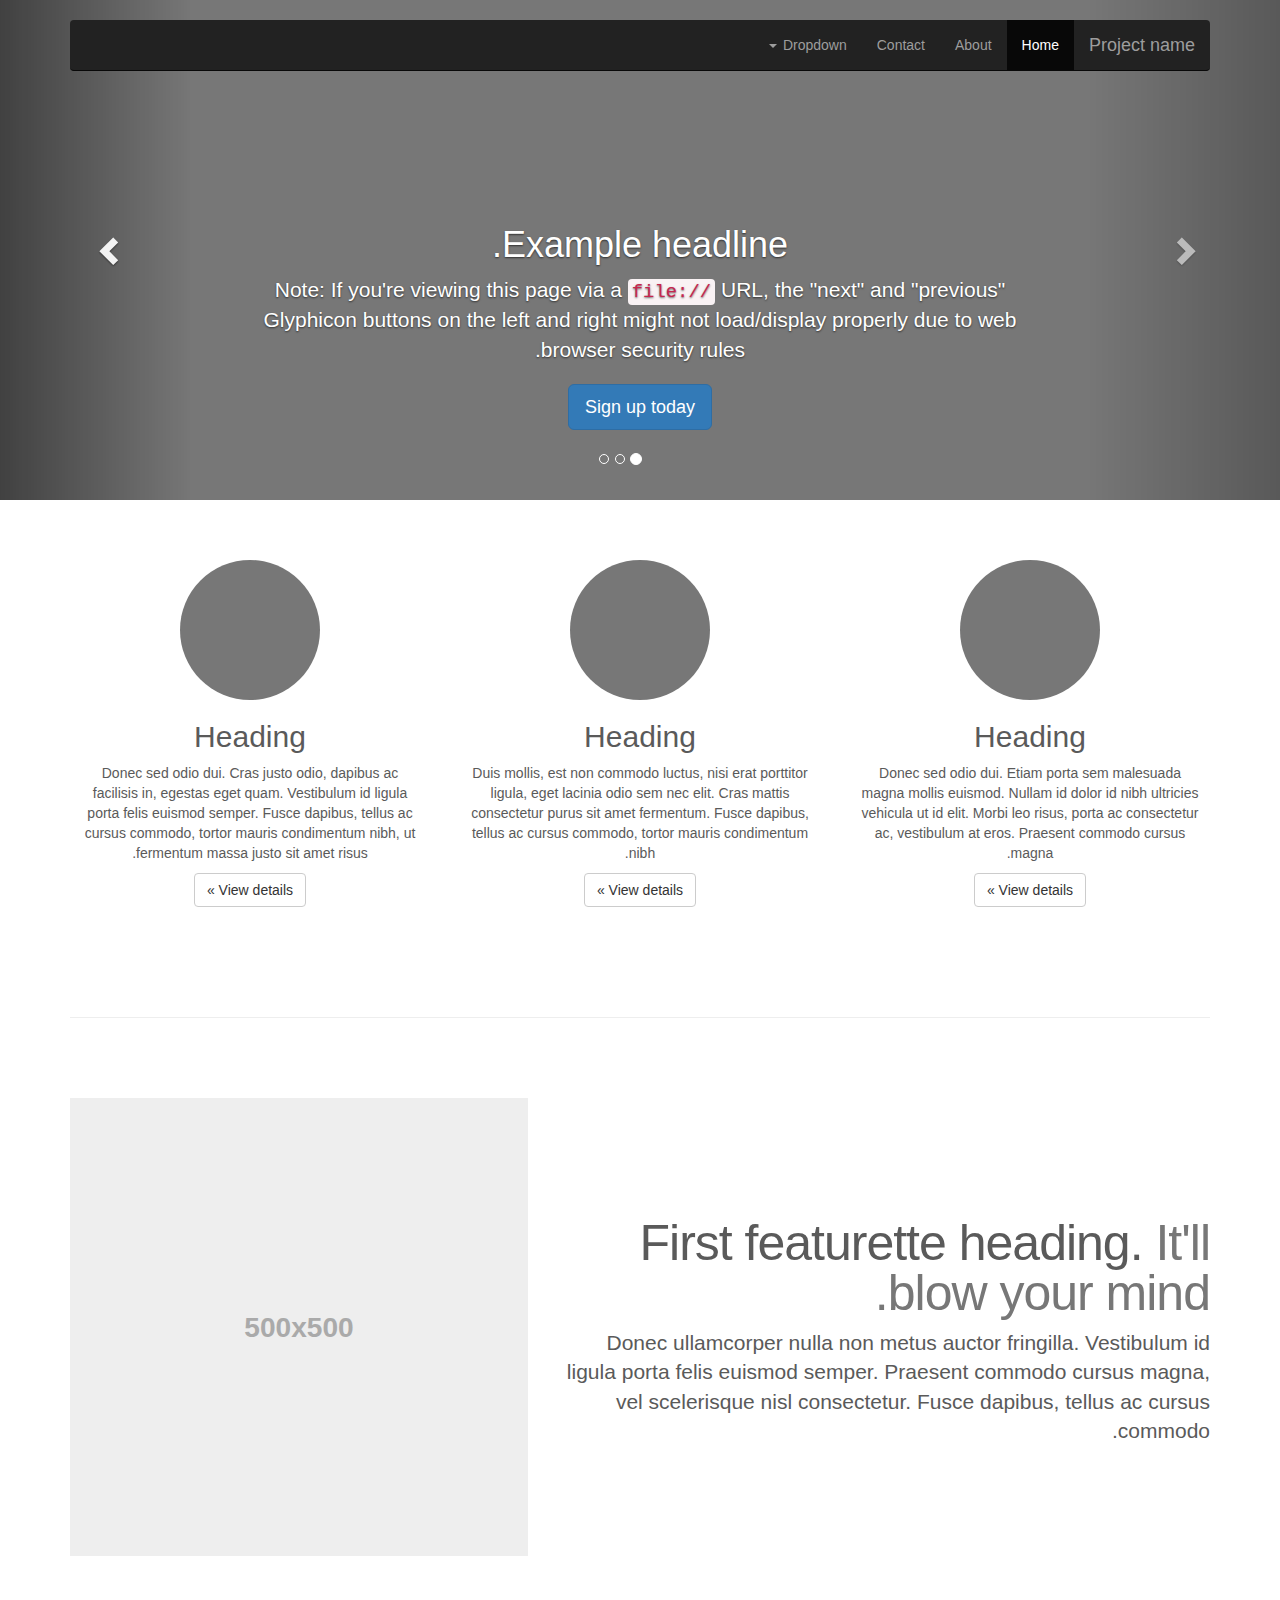
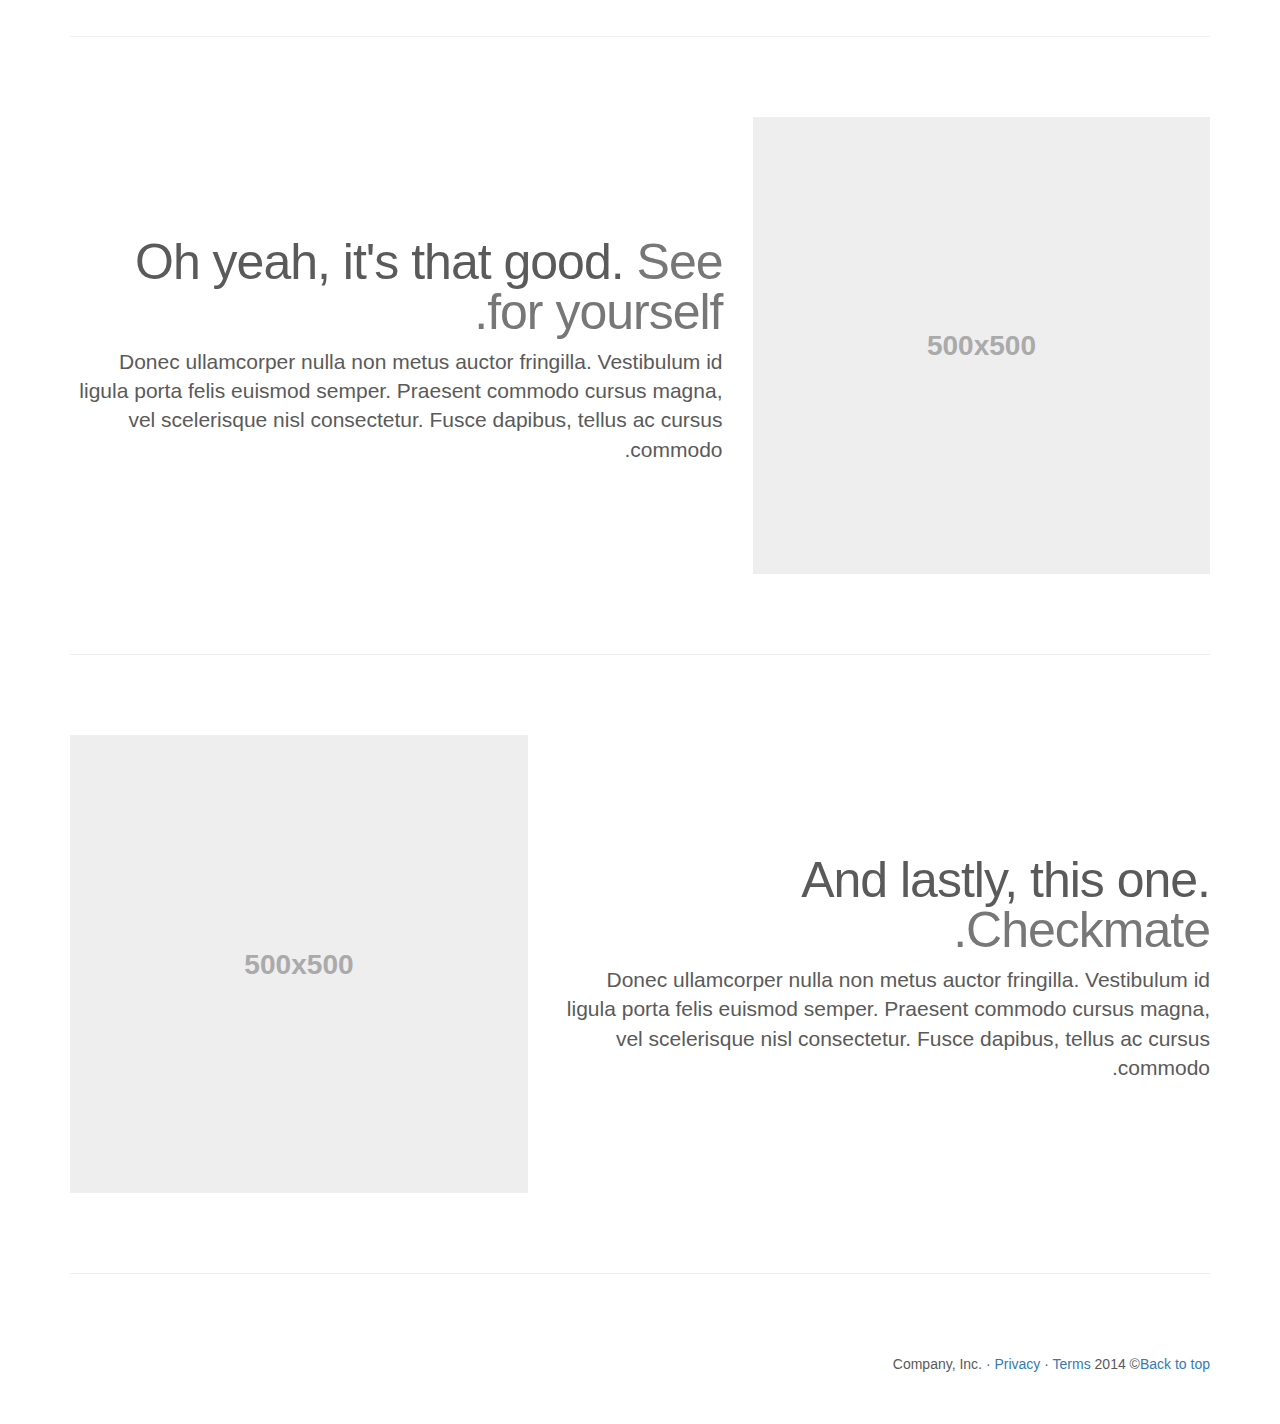
<file: plugins/bootstrap-rtl-master/examples/originals/examples/carousel/index.html>
<!DOCTYPE html>
<html lang="en">
  <head>
    <meta charset="utf-8">
    <meta http-equiv="X-UA-Compatible" content="IE=edge">
    <meta name="viewport" content="width=device-width, initial-scale=1">
    <!-- The above 3 meta tags *must* come first in the head; any other head content must come *after* these tags -->
    <meta name="description" content="">
    <meta name="author" content="">
    <link rel="icon" href="../../favicon.ico">

    <title>Carousel Template for Bootstrap</title>

    <!-- Bootstrap core CSS -->
    <link href="../../dist/css/bootstrap.min.css" rel="stylesheet">
    <link href="../../dist/css/bootstrap-rtl.min.css" rel="stylesheet">

    <!-- Just for debugging purposes. Don't actually copy these 2 lines! -->
    <!--[if lt IE 9]><script src="../../assets/js/ie8-responsive-file-warning.js"></script><![endif]-->
    <script src="../../assets/js/ie-emulation-modes-warning.js"></script>

    <!-- HTML5 shim and Respond.js for IE8 support of HTML5 elements and media queries -->
    <!--[if lt IE 9]>
      <script src="https://oss.maxcdn.com/html5shiv/3.7.2/html5shiv.min.js"></script>
      <script src="https://oss.maxcdn.com/respond/1.4.2/respond.min.js"></script>
    <![endif]-->

    <!-- Custom styles for this template -->
    <link href="carousel.css" rel="stylesheet">
  </head>
<!-- NAVBAR
================================================== -->
  <body>
    <div class="navbar-wrapper">
      <div class="container">

        <nav class="navbar navbar-inverse navbar-static-top">
          <div class="container">
            <div class="navbar-header">
              <button type="button" class="navbar-toggle collapsed" data-toggle="collapse" data-target="#navbar" aria-expanded="false" aria-controls="navbar">
                <span class="sr-only">Toggle navigation</span>
                <span class="icon-bar"></span>
                <span class="icon-bar"></span>
                <span class="icon-bar"></span>
              </button>
              <a class="navbar-brand" href="#">Project name</a>
            </div>
            <div id="navbar" class="navbar-collapse collapse">
              <ul class="nav navbar-nav">
                <li class="active"><a href="#">Home</a></li>
                <li><a href="#about">About</a></li>
                <li><a href="#contact">Contact</a></li>
                <li class="dropdown">
                  <a href="#" class="dropdown-toggle" data-toggle="dropdown" role="button" aria-expanded="false">Dropdown <span class="caret"></span></a>
                  <ul class="dropdown-menu" role="menu">
                    <li><a href="#">Action</a></li>
                    <li><a href="#">Another action</a></li>
                    <li><a href="#">Something else here</a></li>
                    <li class="divider"></li>
                    <li class="dropdown-header">Nav header</li>
                    <li><a href="#">Separated link</a></li>
                    <li><a href="#">One more separated link</a></li>
                  </ul>
                </li>
              </ul>
            </div>
          </div>
        </nav>

      </div>
    </div>


    <!-- Carousel
    ================================================== -->
    <div id="myCarousel" class="carousel slide" data-ride="carousel">
      <!-- Indicators -->
      <ol class="carousel-indicators">
        <li data-target="#myCarousel" data-slide-to="0" class="active"></li>
        <li data-target="#myCarousel" data-slide-to="1"></li>
        <li data-target="#myCarousel" data-slide-to="2"></li>
      </ol>
      <div class="carousel-inner" role="listbox">
        <div class="item active">
          <img class="first-slide" src="[data-uri]" alt="First slide">
          <div class="container">
            <div class="carousel-caption">
              <h1>Example headline.</h1>
              <p>Note: If you're viewing this page via a <code>file://</code> URL, the "next" and "previous" Glyphicon buttons on the left and right might not load/display properly due to web browser security rules.</p>
              <p><a class="btn btn-lg btn-primary" href="#" role="button">Sign up today</a></p>
            </div>
          </div>
        </div>
        <div class="item">
          <img class="second-slide" src="[data-uri]" alt="Second slide">
          <div class="container">
            <div class="carousel-caption">
              <h1>Another example headline.</h1>
              <p>Cras justo odio, dapibus ac facilisis in, egestas eget quam. Donec id elit non mi porta gravida at eget metus. Nullam id dolor id nibh ultricies vehicula ut id elit.</p>
              <p><a class="btn btn-lg btn-primary" href="#" role="button">Learn more</a></p>
            </div>
          </div>
        </div>
        <div class="item">
          <img class="third-slide" src="[data-uri]" alt="Third slide">
          <div class="container">
            <div class="carousel-caption">
              <h1>One more for good measure.</h1>
              <p>Cras justo odio, dapibus ac facilisis in, egestas eget quam. Donec id elit non mi porta gravida at eget metus. Nullam id dolor id nibh ultricies vehicula ut id elit.</p>
              <p><a class="btn btn-lg btn-primary" href="#" role="button">Browse gallery</a></p>
            </div>
          </div>
        </div>
      </div>
      <a class="left carousel-control" href="#myCarousel" role="button" data-slide="prev">
        <span class="glyphicon glyphicon-chevron-left" aria-hidden="true"></span>
        <span class="sr-only">Previous</span>
      </a>
      <a class="right carousel-control" href="#myCarousel" role="button" data-slide="next">
        <span class="glyphicon glyphicon-chevron-right" aria-hidden="true"></span>
        <span class="sr-only">Next</span>
      </a>
    </div><!-- /.carousel -->


    <!-- Marketing messaging and featurettes
    ================================================== -->
    <!-- Wrap the rest of the page in another container to center all the content. -->

    <div class="container marketing">

      <!-- Three columns of text below the carousel -->
      <div class="row">
        <div class="col-lg-4">
          <img class="img-circle" src="[data-uri]" alt="Generic placeholder image" width="140" height="140">
          <h2>Heading</h2>
          <p>Donec sed odio dui. Etiam porta sem malesuada magna mollis euismod. Nullam id dolor id nibh ultricies vehicula ut id elit. Morbi leo risus, porta ac consectetur ac, vestibulum at eros. Praesent commodo cursus magna.</p>
          <p><a class="btn btn-default" href="#" role="button">View details &raquo;</a></p>
        </div><!-- /.col-lg-4 -->
        <div class="col-lg-4">
          <img class="img-circle" src="[data-uri]" alt="Generic placeholder image" width="140" height="140">
          <h2>Heading</h2>
          <p>Duis mollis, est non commodo luctus, nisi erat porttitor ligula, eget lacinia odio sem nec elit. Cras mattis consectetur purus sit amet fermentum. Fusce dapibus, tellus ac cursus commodo, tortor mauris condimentum nibh.</p>
          <p><a class="btn btn-default" href="#" role="button">View details &raquo;</a></p>
        </div><!-- /.col-lg-4 -->
        <div class="col-lg-4">
          <img class="img-circle" src="[data-uri]" alt="Generic placeholder image" width="140" height="140">
          <h2>Heading</h2>
          <p>Donec sed odio dui. Cras justo odio, dapibus ac facilisis in, egestas eget quam. Vestibulum id ligula porta felis euismod semper. Fusce dapibus, tellus ac cursus commodo, tortor mauris condimentum nibh, ut fermentum massa justo sit amet risus.</p>
          <p><a class="btn btn-default" href="#" role="button">View details &raquo;</a></p>
        </div><!-- /.col-lg-4 -->
      </div><!-- /.row -->


      <!-- START THE FEATURETTES -->

      <hr class="featurette-divider">

      <div class="row featurette">
        <div class="col-md-7">
          <h2 class="featurette-heading">First featurette heading. <span class="text-muted">It'll blow your mind.</span></h2>
          <p class="lead">Donec ullamcorper nulla non metus auctor fringilla. Vestibulum id ligula porta felis euismod semper. Praesent commodo cursus magna, vel scelerisque nisl consectetur. Fusce dapibus, tellus ac cursus commodo.</p>
        </div>
        <div class="col-md-5">
          <img class="featurette-image img-responsive center-block" data-src="holder.js/500x500/auto" alt="Generic placeholder image">
        </div>
      </div>

      <hr class="featurette-divider">

      <div class="row featurette">
        <div class="col-md-7 col-md-push-5">
          <h2 class="featurette-heading">Oh yeah, it's that good. <span class="text-muted">See for yourself.</span></h2>
          <p class="lead">Donec ullamcorper nulla non metus auctor fringilla. Vestibulum id ligula porta felis euismod semper. Praesent commodo cursus magna, vel scelerisque nisl consectetur. Fusce dapibus, tellus ac cursus commodo.</p>
        </div>
        <div class="col-md-5 col-md-pull-7">
          <img class="featurette-image img-responsive center-block" data-src="holder.js/500x500/auto" alt="Generic placeholder image">
        </div>
      </div>

      <hr class="featurette-divider">

      <div class="row featurette">
        <div class="col-md-7">
          <h2 class="featurette-heading">And lastly, this one. <span class="text-muted">Checkmate.</span></h2>
          <p class="lead">Donec ullamcorper nulla non metus auctor fringilla. Vestibulum id ligula porta felis euismod semper. Praesent commodo cursus magna, vel scelerisque nisl consectetur. Fusce dapibus, tellus ac cursus commodo.</p>
        </div>
        <div class="col-md-5">
          <img class="featurette-image img-responsive center-block" data-src="holder.js/500x500/auto" alt="Generic placeholder image">
        </div>
      </div>

      <hr class="featurette-divider">

      <!-- /END THE FEATURETTES -->


      <!-- FOOTER -->
      <footer>
        <p class="pull-right"><a href="#">Back to top</a></p>
        <p>&copy; 2014 Company, Inc. &middot; <a href="#">Privacy</a> &middot; <a href="#">Terms</a></p>
      </footer>

    </div><!-- /.container -->


    <!-- Bootstrap core JavaScript
    ================================================== -->
    <!-- Placed at the end of the document so the pages load faster -->
    <script src="https://ajax.googleapis.com/ajax/libs/jquery/1.11.2/jquery.min.js"></script>
    <script src="../../dist/js/bootstrap.min.js"></script>
    <!-- Just to make our placeholder images work. Don't actually copy the next line! -->
    <script src="../../assets/js/vendor/holder.js"></script>
    <!-- IE10 viewport hack for Surface/desktop Windows 8 bug -->
    <script src="../../assets/js/ie10-viewport-bug-workaround.js"></script>
  </body>
</html>
</file>
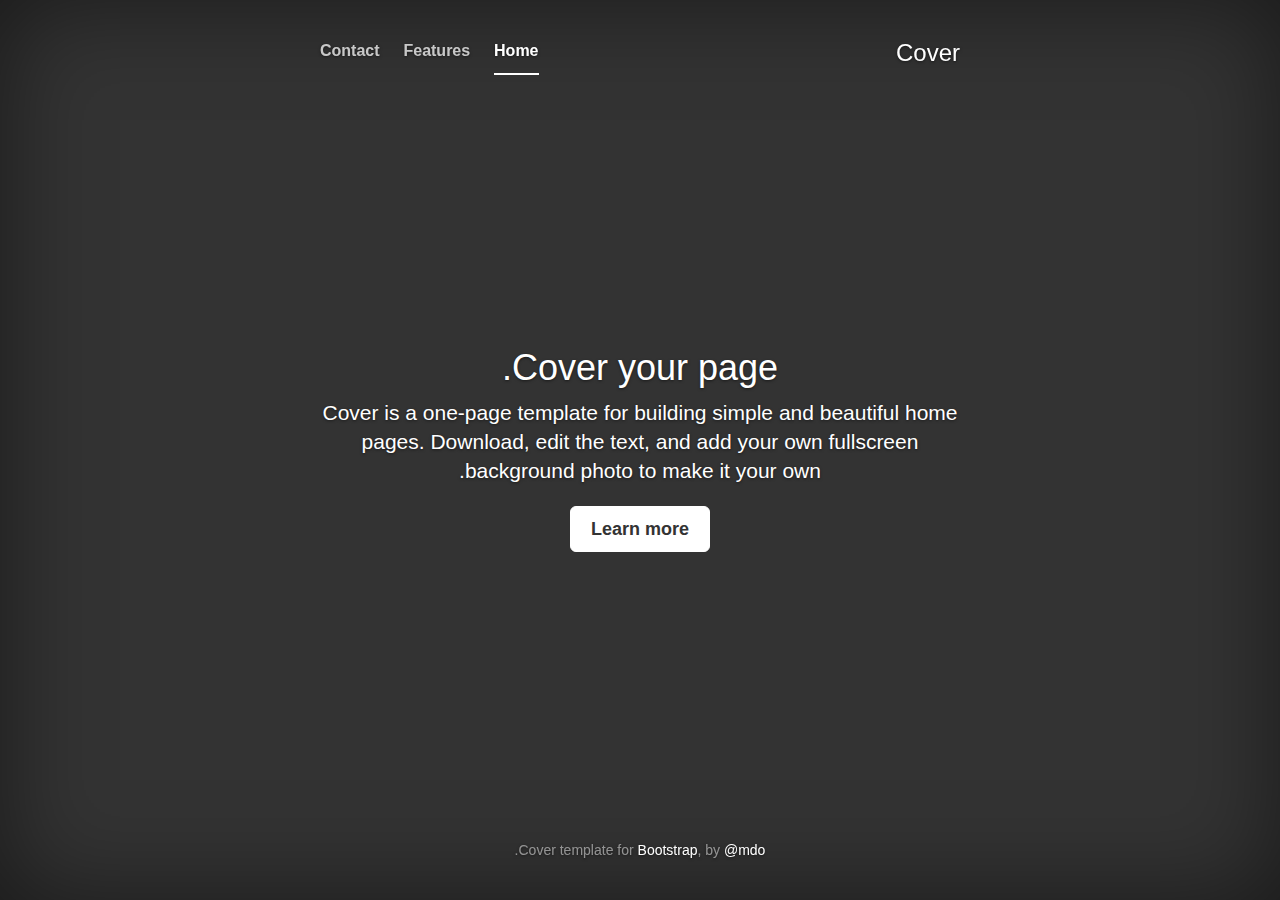
<file: plugins/bootstrap-rtl-master/examples/originals/examples/cover/index.html>
<!DOCTYPE html>
<html lang="en">
  <head>
    <meta charset="utf-8">
    <meta http-equiv="X-UA-Compatible" content="IE=edge">
    <meta name="viewport" content="width=device-width, initial-scale=1">
    <!-- The above 3 meta tags *must* come first in the head; any other head content must come *after* these tags -->
    <meta name="description" content="">
    <meta name="author" content="">
    <link rel="icon" href="../../favicon.ico">

    <title>Cover Template for Bootstrap</title>

    <!-- Bootstrap core CSS -->
    <link href="../../dist/css/bootstrap.min.css" rel="stylesheet">
    <link href="../../dist/css/bootstrap-rtl.min.css" rel="stylesheet">

    <!-- Custom styles for this template -->
    <link href="cover.css" rel="stylesheet">

    <!-- Just for debugging purposes. Don't actually copy these 2 lines! -->
    <!--[if lt IE 9]><script src="../../assets/js/ie8-responsive-file-warning.js"></script><![endif]-->
    <script src="../../assets/js/ie-emulation-modes-warning.js"></script>

    <!-- HTML5 shim and Respond.js for IE8 support of HTML5 elements and media queries -->
    <!--[if lt IE 9]>
      <script src="https://oss.maxcdn.com/html5shiv/3.7.2/html5shiv.min.js"></script>
      <script src="https://oss.maxcdn.com/respond/1.4.2/respond.min.js"></script>
    <![endif]-->
  </head>

  <body>

    <div class="site-wrapper">

      <div class="site-wrapper-inner">

        <div class="cover-container">

          <div class="masthead clearfix">
            <div class="inner">
              <h3 class="masthead-brand">Cover</h3>
              <nav>
                <ul class="nav masthead-nav">
                  <li class="active"><a href="#">Home</a></li>
                  <li><a href="#">Features</a></li>
                  <li><a href="#">Contact</a></li>
                </ul>
              </nav>
            </div>
          </div>

          <div class="inner cover">
            <h1 class="cover-heading">Cover your page.</h1>
            <p class="lead">Cover is a one-page template for building simple and beautiful home pages. Download, edit the text, and add your own fullscreen background photo to make it your own.</p>
            <p class="lead">
              <a href="#" class="btn btn-lg btn-default">Learn more</a>
            </p>
          </div>

          <div class="mastfoot">
            <div class="inner">
              <p>Cover template for <a href="http://getbootstrap.com">Bootstrap</a>, by <a href="https://twitter.com/mdo">@mdo</a>.</p>
            </div>
          </div>

        </div>

      </div>

    </div>

    <!-- Bootstrap core JavaScript
    ================================================== -->
    <!-- Placed at the end of the document so the pages load faster -->
    <script src="https://ajax.googleapis.com/ajax/libs/jquery/1.11.2/jquery.min.js"></script>
    <script src="../../dist/js/bootstrap.min.js"></script>
    <!-- IE10 viewport hack for Surface/desktop Windows 8 bug -->
    <script src="../../assets/js/ie10-viewport-bug-workaround.js"></script>
  </body>
</html>
</file>
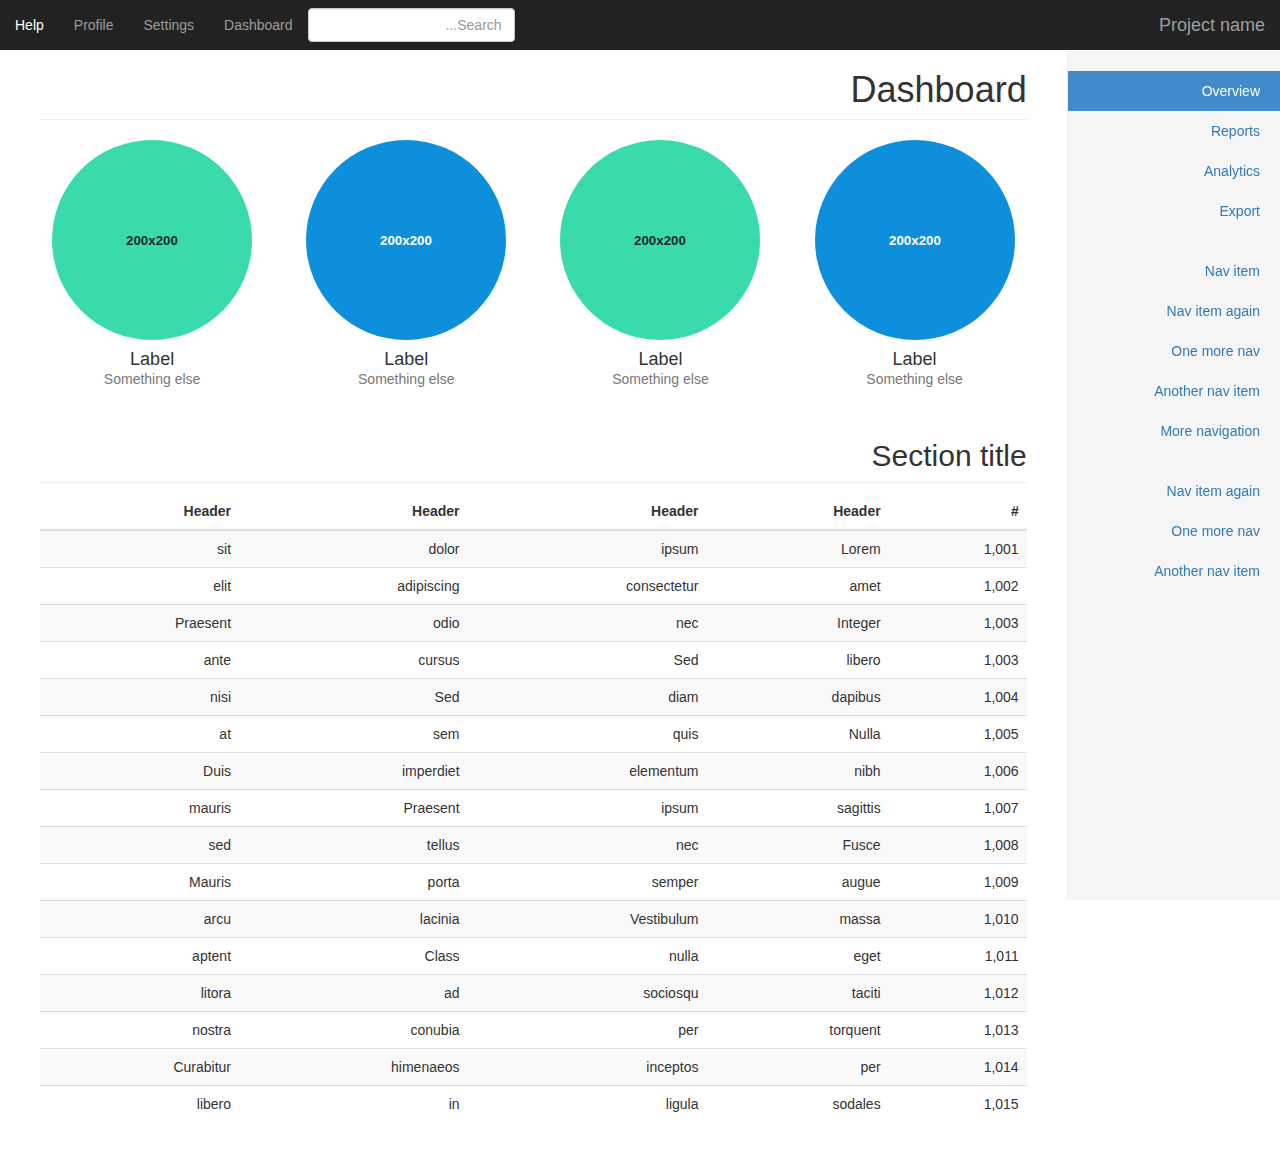
<file: plugins/bootstrap-rtl-master/examples/originals/examples/dashboard/index.html>
<!DOCTYPE html>
<html lang="en">
  <head>
    <meta charset="utf-8">
    <meta http-equiv="X-UA-Compatible" content="IE=edge">
    <meta name="viewport" content="width=device-width, initial-scale=1">
    <!-- The above 3 meta tags *must* come first in the head; any other head content must come *after* these tags -->
    <meta name="description" content="">
    <meta name="author" content="">
    <link rel="icon" href="../../favicon.ico">

    <title>Dashboard Template for Bootstrap</title>

    <!-- Bootstrap core CSS -->
    <link href="../../dist/css/bootstrap.min.css" rel="stylesheet">
    <link href="../../dist/css/bootstrap-rtl.min.css" rel="stylesheet">

    <!-- Custom styles for this template -->
    <link href="dashboard.css" rel="stylesheet">

    <!-- Just for debugging purposes. Don't actually copy these 2 lines! -->
    <!--[if lt IE 9]><script src="../../assets/js/ie8-responsive-file-warning.js"></script><![endif]-->
    <script src="../../assets/js/ie-emulation-modes-warning.js"></script>

    <!-- HTML5 shim and Respond.js for IE8 support of HTML5 elements and media queries -->
    <!--[if lt IE 9]>
      <script src="https://oss.maxcdn.com/html5shiv/3.7.2/html5shiv.min.js"></script>
      <script src="https://oss.maxcdn.com/respond/1.4.2/respond.min.js"></script>
    <![endif]-->
  </head>

  <body>

    <nav class="navbar navbar-inverse navbar-fixed-top">
      <div class="container-fluid">
        <div class="navbar-header">
          <button type="button" class="navbar-toggle collapsed" data-toggle="collapse" data-target="#navbar" aria-expanded="false" aria-controls="navbar">
            <span class="sr-only">Toggle navigation</span>
            <span class="icon-bar"></span>
            <span class="icon-bar"></span>
            <span class="icon-bar"></span>
          </button>
          <a class="navbar-brand" href="#">Project name</a>
        </div>
        <div id="navbar" class="navbar-collapse collapse">
          <ul class="nav navbar-nav navbar-right flip">
            <li><a href="#">Dashboard</a></li>
            <li><a href="#">Settings</a></li>
            <li><a href="#">Profile</a></li>
            <li><a href="#">Help</a></li>
          </ul>
          <form class="navbar-form navbar-right flip">
            <input type="text" class="form-control" placeholder="Search...">
          </form>
        </div>
      </div>
    </nav>

    <div class="container-fluid">
      <div class="row">
        <div class="col-sm-3 col-md-2 sidebar">
          <ul class="nav nav-sidebar">
            <li class="active"><a href="#">Overview <span class="sr-only">(current)</span></a></li>
            <li><a href="#">Reports</a></li>
            <li><a href="#">Analytics</a></li>
            <li><a href="#">Export</a></li>
          </ul>
          <ul class="nav nav-sidebar">
            <li><a href="">Nav item</a></li>
            <li><a href="">Nav item again</a></li>
            <li><a href="">One more nav</a></li>
            <li><a href="">Another nav item</a></li>
            <li><a href="">More navigation</a></li>
          </ul>
          <ul class="nav nav-sidebar">
            <li><a href="">Nav item again</a></li>
            <li><a href="">One more nav</a></li>
            <li><a href="">Another nav item</a></li>
          </ul>
        </div>
        <div class="col-sm-9 col-sm-offset-3 col-md-10 col-md-offset-2 main">
          <h1 class="page-header">Dashboard</h1>

          <div class="row placeholders">
            <div class="col-xs-6 col-sm-3 placeholder">
              <img data-src="holder.js/200x200/auto/sky" class="img-responsive" alt="Generic placeholder thumbnail">
              <h4>Label</h4>
              <span class="text-muted">Something else</span>
            </div>
            <div class="col-xs-6 col-sm-3 placeholder">
              <img data-src="holder.js/200x200/auto/vine" class="img-responsive" alt="Generic placeholder thumbnail">
              <h4>Label</h4>
              <span class="text-muted">Something else</span>
            </div>
            <div class="col-xs-6 col-sm-3 placeholder">
              <img data-src="holder.js/200x200/auto/sky" class="img-responsive" alt="Generic placeholder thumbnail">
              <h4>Label</h4>
              <span class="text-muted">Something else</span>
            </div>
            <div class="col-xs-6 col-sm-3 placeholder">
              <img data-src="holder.js/200x200/auto/vine" class="img-responsive" alt="Generic placeholder thumbnail">
              <h4>Label</h4>
              <span class="text-muted">Something else</span>
            </div>
          </div>

          <h2 class="sub-header">Section title</h2>
          <div class="table-responsive">
            <table class="table table-striped">
              <thead>
                <tr>
                  <th>#</th>
                  <th>Header</th>
                  <th>Header</th>
                  <th>Header</th>
                  <th>Header</th>
                </tr>
              </thead>
              <tbody>
                <tr>
                  <td>1,001</td>
                  <td>Lorem</td>
                  <td>ipsum</td>
                  <td>dolor</td>
                  <td>sit</td>
                </tr>
                <tr>
                  <td>1,002</td>
                  <td>amet</td>
                  <td>consectetur</td>
                  <td>adipiscing</td>
                  <td>elit</td>
                </tr>
                <tr>
                  <td>1,003</td>
                  <td>Integer</td>
                  <td>nec</td>
                  <td>odio</td>
                  <td>Praesent</td>
                </tr>
                <tr>
                  <td>1,003</td>
                  <td>libero</td>
                  <td>Sed</td>
                  <td>cursus</td>
                  <td>ante</td>
                </tr>
                <tr>
                  <td>1,004</td>
                  <td>dapibus</td>
                  <td>diam</td>
                  <td>Sed</td>
                  <td>nisi</td>
                </tr>
                <tr>
                  <td>1,005</td>
                  <td>Nulla</td>
                  <td>quis</td>
                  <td>sem</td>
                  <td>at</td>
                </tr>
                <tr>
                  <td>1,006</td>
                  <td>nibh</td>
                  <td>elementum</td>
                  <td>imperdiet</td>
                  <td>Duis</td>
                </tr>
                <tr>
                  <td>1,007</td>
                  <td>sagittis</td>
                  <td>ipsum</td>
                  <td>Praesent</td>
                  <td>mauris</td>
                </tr>
                <tr>
                  <td>1,008</td>
                  <td>Fusce</td>
                  <td>nec</td>
                  <td>tellus</td>
                  <td>sed</td>
                </tr>
                <tr>
                  <td>1,009</td>
                  <td>augue</td>
                  <td>semper</td>
                  <td>porta</td>
                  <td>Mauris</td>
                </tr>
                <tr>
                  <td>1,010</td>
                  <td>massa</td>
                  <td>Vestibulum</td>
                  <td>lacinia</td>
                  <td>arcu</td>
                </tr>
                <tr>
                  <td>1,011</td>
                  <td>eget</td>
                  <td>nulla</td>
                  <td>Class</td>
                  <td>aptent</td>
                </tr>
                <tr>
                  <td>1,012</td>
                  <td>taciti</td>
                  <td>sociosqu</td>
                  <td>ad</td>
                  <td>litora</td>
                </tr>
                <tr>
                  <td>1,013</td>
                  <td>torquent</td>
                  <td>per</td>
                  <td>conubia</td>
                  <td>nostra</td>
                </tr>
                <tr>
                  <td>1,014</td>
                  <td>per</td>
                  <td>inceptos</td>
                  <td>himenaeos</td>
                  <td>Curabitur</td>
                </tr>
                <tr>
                  <td>1,015</td>
                  <td>sodales</td>
                  <td>ligula</td>
                  <td>in</td>
                  <td>libero</td>
                </tr>
              </tbody>
            </table>
          </div>
        </div>
      </div>
    </div>

    <!-- Bootstrap core JavaScript
    ================================================== -->
    <!-- Placed at the end of the document so the pages load faster -->
    <script src="https://ajax.googleapis.com/ajax/libs/jquery/1.11.2/jquery.min.js"></script>
    <script src="../../dist/js/bootstrap.min.js"></script>
    <!-- Just to make our placeholder images work. Don't actually copy the next line! -->
    <script src="../../assets/js/vendor/holder.js"></script>
    <!-- IE10 viewport hack for Surface/desktop Windows 8 bug -->
    <script src="../../assets/js/ie10-viewport-bug-workaround.js"></script>
  </body>
</html>
</file>
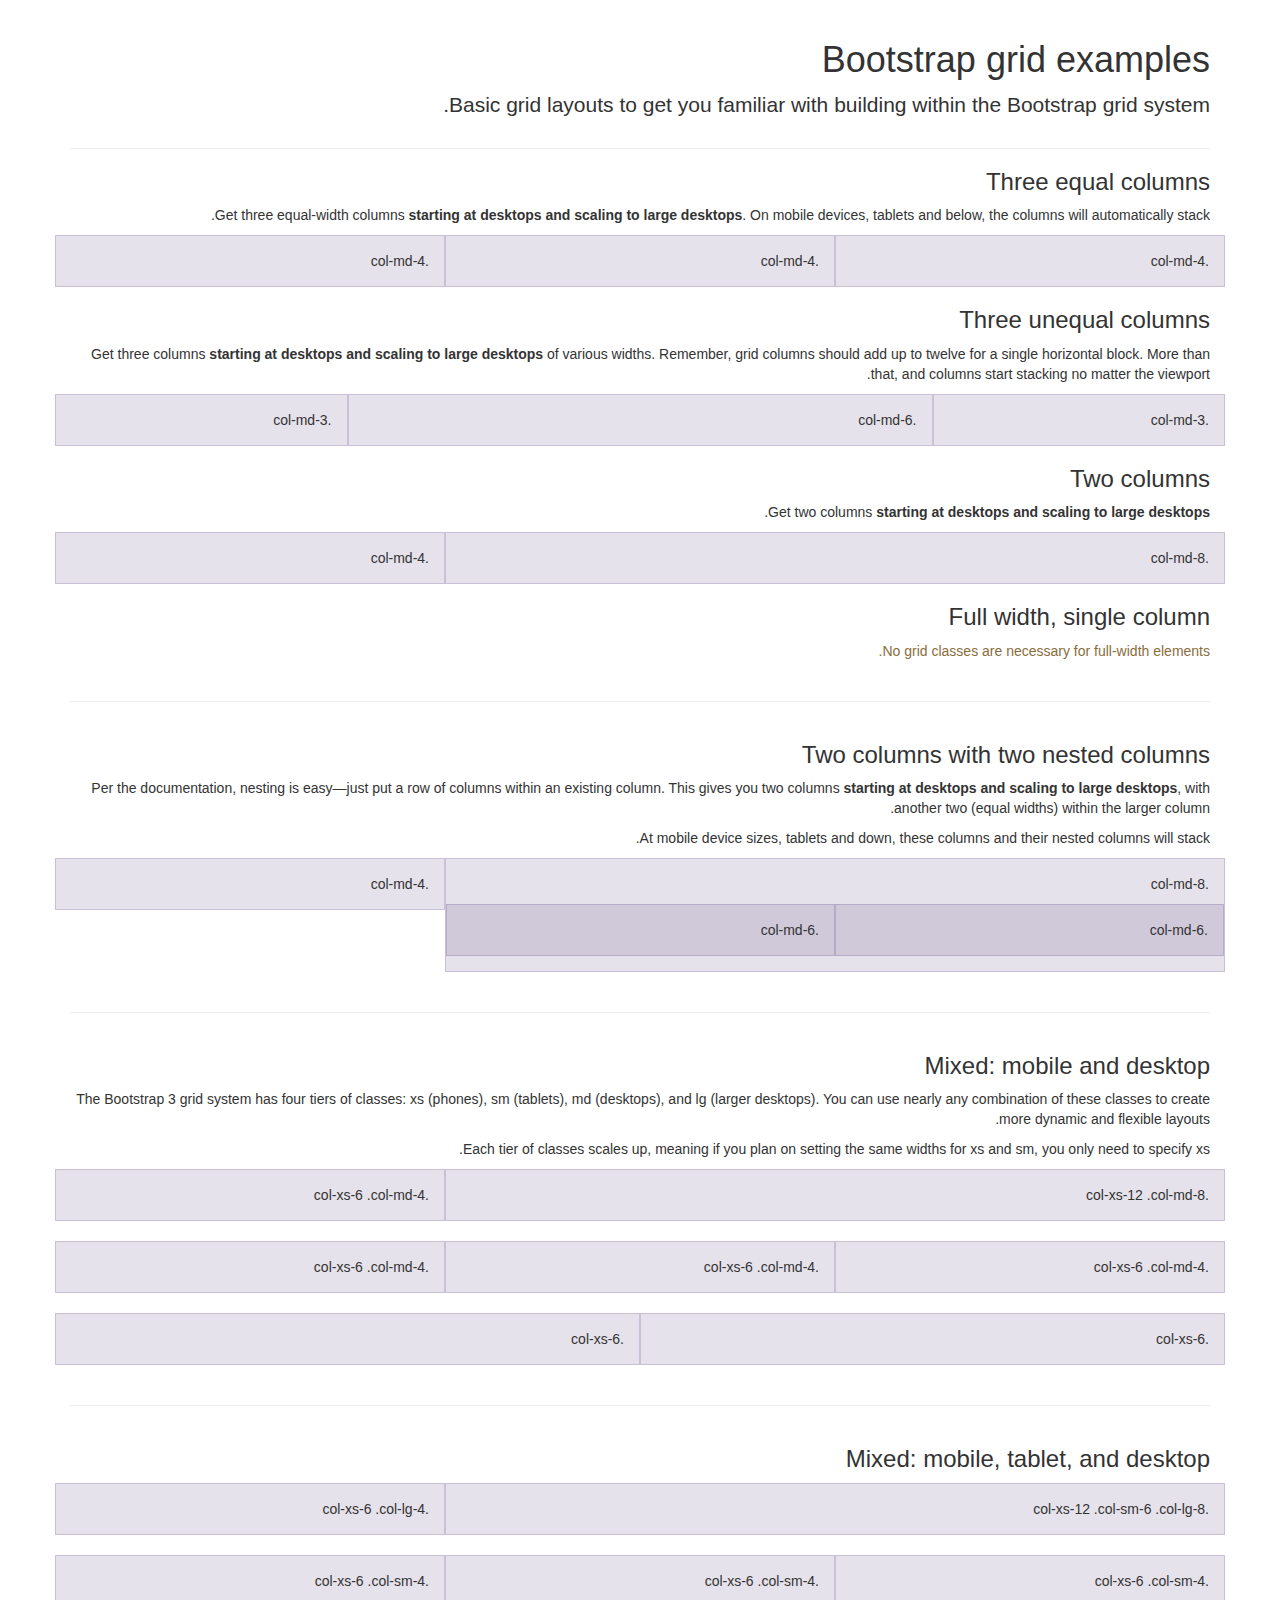
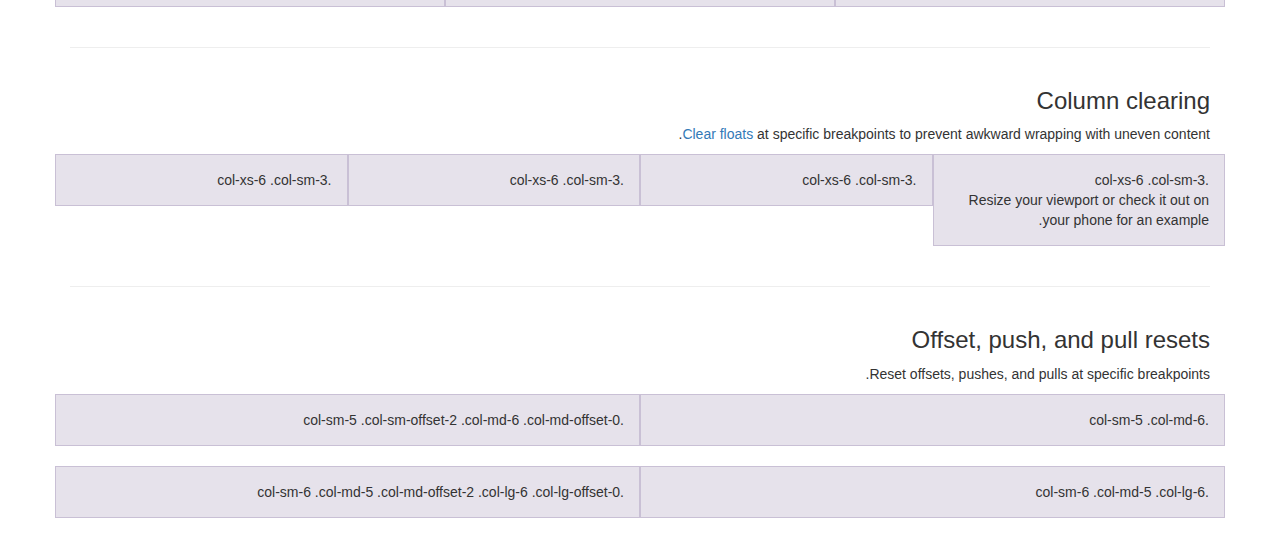
<file: plugins/bootstrap-rtl-master/examples/originals/examples/grid/index.html>
<!DOCTYPE html>
<html lang="en">
  <head>
    <meta charset="utf-8">
    <meta http-equiv="X-UA-Compatible" content="IE=edge">
    <meta name="viewport" content="width=device-width, initial-scale=1">
    <!-- The above 3 meta tags *must* come first in the head; any other head content must come *after* these tags -->
    <meta name="description" content="">
    <meta name="author" content="">
    <link rel="icon" href="../../favicon.ico">

    <title>Grid Template for Bootstrap</title>

    <!-- Bootstrap core CSS -->
    <link href="../../dist/css/bootstrap.min.css" rel="stylesheet">
    <link href="../../dist/css/bootstrap-rtl.min.css" rel="stylesheet">

    <!-- Custom styles for this template -->
    <link href="grid.css" rel="stylesheet">

    <!-- Just for debugging purposes. Don't actually copy these 2 lines! -->
    <!--[if lt IE 9]><script src="../../assets/js/ie8-responsive-file-warning.js"></script><![endif]-->
    <script src="../../assets/js/ie-emulation-modes-warning.js"></script>

    <!-- HTML5 shim and Respond.js for IE8 support of HTML5 elements and media queries -->
    <!--[if lt IE 9]>
      <script src="https://oss.maxcdn.com/html5shiv/3.7.2/html5shiv.min.js"></script>
      <script src="https://oss.maxcdn.com/respond/1.4.2/respond.min.js"></script>
    <![endif]-->
  </head>

  <body>
    <div class="container">

      <div class="page-header">
        <h1>Bootstrap grid examples</h1>
        <p class="lead">Basic grid layouts to get you familiar with building within the Bootstrap grid system.</p>
      </div>

      <h3>Three equal columns</h3>
      <p>Get three equal-width columns <strong>starting at desktops and scaling to large desktops</strong>. On mobile devices, tablets and below, the columns will automatically stack.</p>
      <div class="row">
        <div class="col-md-4">.col-md-4</div>
        <div class="col-md-4">.col-md-4</div>
        <div class="col-md-4">.col-md-4</div>
      </div>

      <h3>Three unequal columns</h3>
      <p>Get three columns <strong>starting at desktops and scaling to large desktops</strong> of various widths. Remember, grid columns should add up to twelve for a single horizontal block. More than that, and columns start stacking no matter the viewport.</p>
      <div class="row">
        <div class="col-md-3">.col-md-3</div>
        <div class="col-md-6">.col-md-6</div>
        <div class="col-md-3">.col-md-3</div>
      </div>

      <h3>Two columns</h3>
      <p>Get two columns <strong>starting at desktops and scaling to large desktops</strong>.</p>
      <div class="row">
        <div class="col-md-8">.col-md-8</div>
        <div class="col-md-4">.col-md-4</div>
      </div>

      <h3>Full width, single column</h3>
      <p class="text-warning">No grid classes are necessary for full-width elements.</p>

      <hr>

      <h3>Two columns with two nested columns</h3>
      <p>Per the documentation, nesting is easy—just put a row of columns within an existing column. This gives you two columns <strong>starting at desktops and scaling to large desktops</strong>, with another two (equal widths) within the larger column.</p>
      <p>At mobile device sizes, tablets and down, these columns and their nested columns will stack.</p>
      <div class="row">
        <div class="col-md-8">
          .col-md-8
          <div class="row">
            <div class="col-md-6">.col-md-6</div>
            <div class="col-md-6">.col-md-6</div>
          </div>
        </div>
        <div class="col-md-4">.col-md-4</div>
      </div>

      <hr>

      <h3>Mixed: mobile and desktop</h3>
      <p>The Bootstrap 3 grid system has four tiers of classes: xs (phones), sm (tablets), md (desktops), and lg (larger desktops). You can use nearly any combination of these classes to create more dynamic and flexible layouts.</p>
      <p>Each tier of classes scales up, meaning if you plan on setting the same widths for xs and sm, you only need to specify xs.</p>
      <div class="row">
        <div class="col-xs-12 col-md-8">.col-xs-12 .col-md-8</div>
        <div class="col-xs-6 col-md-4">.col-xs-6 .col-md-4</div>
      </div>
      <div class="row">
        <div class="col-xs-6 col-md-4">.col-xs-6 .col-md-4</div>
        <div class="col-xs-6 col-md-4">.col-xs-6 .col-md-4</div>
        <div class="col-xs-6 col-md-4">.col-xs-6 .col-md-4</div>
      </div>
      <div class="row">
        <div class="col-xs-6">.col-xs-6</div>
        <div class="col-xs-6">.col-xs-6</div>
      </div>

      <hr>

      <h3>Mixed: mobile, tablet, and desktop</h3>
      <p></p>
      <div class="row">
        <div class="col-xs-12 col-sm-6 col-lg-8">.col-xs-12 .col-sm-6 .col-lg-8</div>
        <div class="col-xs-6 col-lg-4">.col-xs-6 .col-lg-4</div>
      </div>
      <div class="row">
        <div class="col-xs-6 col-sm-4">.col-xs-6 .col-sm-4</div>
        <div class="col-xs-6 col-sm-4">.col-xs-6 .col-sm-4</div>
        <div class="col-xs-6 col-sm-4">.col-xs-6 .col-sm-4</div>
      </div>

      <hr>

      <h3>Column clearing</h3>
      <p><a href="http://getbootstrap.com/css/#grid-responsive-resets">Clear floats</a> at specific breakpoints to prevent awkward wrapping with uneven content.</p>
      <div class="row">
        <div class="col-xs-6 col-sm-3">
          .col-xs-6 .col-sm-3
          <br>
          Resize your viewport or check it out on your phone for an example.
        </div>
        <div class="col-xs-6 col-sm-3">.col-xs-6 .col-sm-3</div>

        <!-- Add the extra clearfix for only the required viewport -->
        <div class="clearfix visible-xs"></div>

        <div class="col-xs-6 col-sm-3">.col-xs-6 .col-sm-3</div>
        <div class="col-xs-6 col-sm-3">.col-xs-6 .col-sm-3</div>
      </div>

      <hr>

      <h3>Offset, push, and pull resets</h3>
      <p>Reset offsets, pushes, and pulls at specific breakpoints.</p>
      <div class="row">
        <div class="col-sm-5 col-md-6">.col-sm-5 .col-md-6</div>
        <div class="col-sm-5 col-sm-offset-2 col-md-6 col-md-offset-0">.col-sm-5 .col-sm-offset-2 .col-md-6 .col-md-offset-0</div>
      </div>
      <div class="row">
        <div class="col-sm-6 col-md-5 col-lg-6">.col-sm-6 .col-md-5 .col-lg-6</div>
        <div class="col-sm-6 col-md-5 col-md-offset-2 col-lg-6 col-lg-offset-0">.col-sm-6 .col-md-5 .col-md-offset-2 .col-lg-6 .col-lg-offset-0</div>
      </div>


    </div> <!-- /container -->


    <!-- IE10 viewport hack for Surface/desktop Windows 8 bug -->
    <script src="../../assets/js/ie10-viewport-bug-workaround.js"></script>
  </body>
</html>
</file>
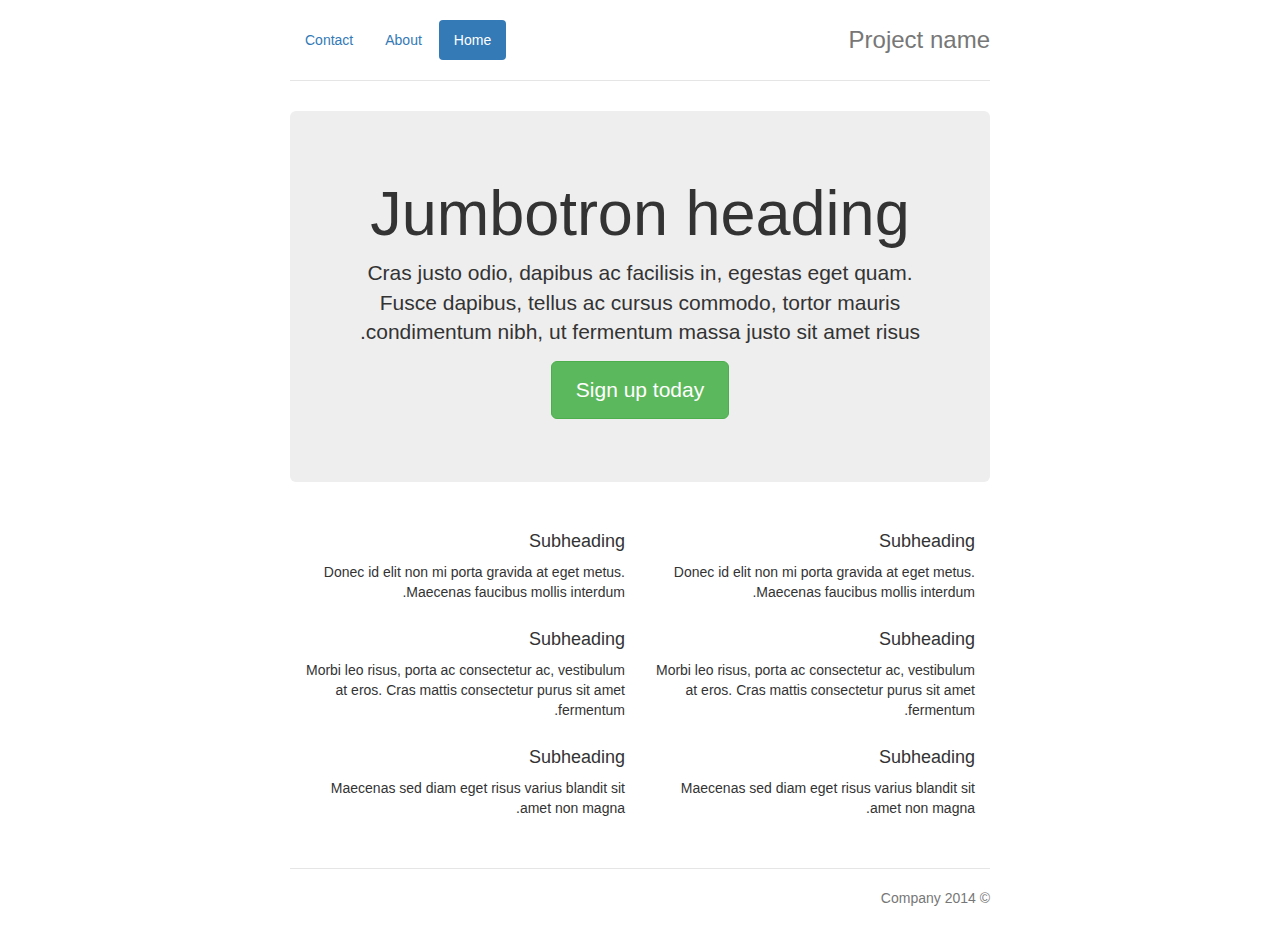
<file: plugins/bootstrap-rtl-master/examples/originals/examples/jumbotron-narrow/index.html>
<!DOCTYPE html>
<html lang="en">
  <head>
    <meta charset="utf-8">
    <meta http-equiv="X-UA-Compatible" content="IE=edge">
    <meta name="viewport" content="width=device-width, initial-scale=1">
    <!-- The above 3 meta tags *must* come first in the head; any other head content must come *after* these tags -->
    <meta name="description" content="">
    <meta name="author" content="">
    <link rel="icon" href="../../favicon.ico">

    <title>Narrow Jumbotron Template for Bootstrap</title>

    <!-- Bootstrap core CSS -->
    <link href="../../dist/css/bootstrap.min.css" rel="stylesheet">
    <link href="../../dist/css/bootstrap-rtl.min.css" rel="stylesheet">

    <!-- Custom styles for this template -->
    <link href="jumbotron-narrow.css" rel="stylesheet">

    <!-- Just for debugging purposes. Don't actually copy these 2 lines! -->
    <!--[if lt IE 9]><script src="../../assets/js/ie8-responsive-file-warning.js"></script><![endif]-->
    <script src="../../assets/js/ie-emulation-modes-warning.js"></script>

    <!-- HTML5 shim and Respond.js for IE8 support of HTML5 elements and media queries -->
    <!--[if lt IE 9]>
      <script src="https://oss.maxcdn.com/html5shiv/3.7.2/html5shiv.min.js"></script>
      <script src="https://oss.maxcdn.com/respond/1.4.2/respond.min.js"></script>
    <![endif]-->
  </head>

  <body>

    <div class="container">
      <div class="header clearfix">
        <nav>
          <ul class="nav nav-pills pull-right flip">
            <li role="presentation" class="active"><a href="#">Home</a></li>
            <li role="presentation"><a href="#">About</a></li>
            <li role="presentation"><a href="#">Contact</a></li>
          </ul>
        </nav>
        <h3 class="text-muted">Project name</h3>
      </div>

      <div class="jumbotron">
        <h1>Jumbotron heading</h1>
        <p class="lead">Cras justo odio, dapibus ac facilisis in, egestas eget quam. Fusce dapibus, tellus ac cursus commodo, tortor mauris condimentum nibh, ut fermentum massa justo sit amet risus.</p>
        <p><a class="btn btn-lg btn-success" href="#" role="button">Sign up today</a></p>
      </div>

      <div class="row marketing">
        <div class="col-lg-6">
          <h4>Subheading</h4>
          <p>Donec id elit non mi porta gravida at eget metus. Maecenas faucibus mollis interdum.</p>

          <h4>Subheading</h4>
          <p>Morbi leo risus, porta ac consectetur ac, vestibulum at eros. Cras mattis consectetur purus sit amet fermentum.</p>

          <h4>Subheading</h4>
          <p>Maecenas sed diam eget risus varius blandit sit amet non magna.</p>
        </div>

        <div class="col-lg-6">
          <h4>Subheading</h4>
          <p>Donec id elit non mi porta gravida at eget metus. Maecenas faucibus mollis interdum.</p>

          <h4>Subheading</h4>
          <p>Morbi leo risus, porta ac consectetur ac, vestibulum at eros. Cras mattis consectetur purus sit amet fermentum.</p>

          <h4>Subheading</h4>
          <p>Maecenas sed diam eget risus varius blandit sit amet non magna.</p>
        </div>
      </div>

      <footer class="footer">
        <p>&copy; Company 2014</p>
      </footer>

    </div> <!-- /container -->


    <!-- IE10 viewport hack for Surface/desktop Windows 8 bug -->
    <script src="../../assets/js/ie10-viewport-bug-workaround.js"></script>
  </body>
</html>
</file>
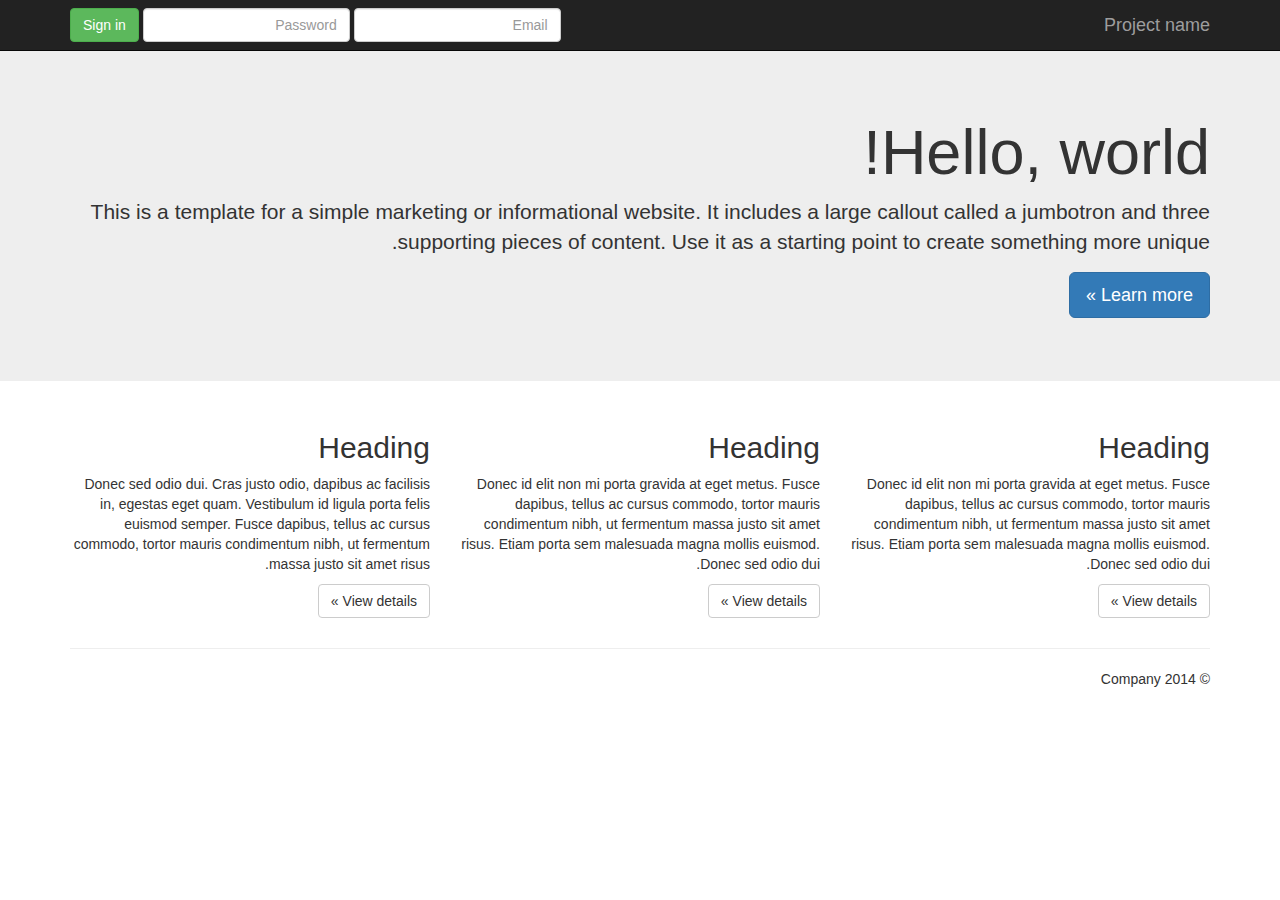
<file: plugins/bootstrap-rtl-master/examples/originals/examples/jumbotron/index.html>
<!DOCTYPE html>
<html lang="en">
  <head>
    <meta charset="utf-8">
    <meta http-equiv="X-UA-Compatible" content="IE=edge">
    <meta name="viewport" content="width=device-width, initial-scale=1">
    <!-- The above 3 meta tags *must* come first in the head; any other head content must come *after* these tags -->
    <meta name="description" content="">
    <meta name="author" content="">
    <link rel="icon" href="../../favicon.ico">

    <title>Jumbotron Template for Bootstrap</title>

    <!-- Bootstrap core CSS -->
    <link href="../../dist/css/bootstrap.min.css" rel="stylesheet">
    <link href="../../dist/css/bootstrap-rtl.min.css" rel="stylesheet">

    <!-- Custom styles for this template -->
    <link href="jumbotron.css" rel="stylesheet">

    <!-- Just for debugging purposes. Don't actually copy these 2 lines! -->
    <!--[if lt IE 9]><script src="../../assets/js/ie8-responsive-file-warning.js"></script><![endif]-->
    <script src="../../assets/js/ie-emulation-modes-warning.js"></script>

    <!-- HTML5 shim and Respond.js for IE8 support of HTML5 elements and media queries -->
    <!--[if lt IE 9]>
      <script src="https://oss.maxcdn.com/html5shiv/3.7.2/html5shiv.min.js"></script>
      <script src="https://oss.maxcdn.com/respond/1.4.2/respond.min.js"></script>
    <![endif]-->
  </head>

  <body>

    <nav class="navbar navbar-inverse navbar-fixed-top">
      <div class="container">
        <div class="navbar-header">
          <button type="button" class="navbar-toggle collapsed" data-toggle="collapse" data-target="#navbar" aria-expanded="false" aria-controls="navbar">
            <span class="sr-only">Toggle navigation</span>
            <span class="icon-bar"></span>
            <span class="icon-bar"></span>
            <span class="icon-bar"></span>
          </button>
          <a class="navbar-brand" href="#">Project name</a>
        </div>
        <div id="navbar" class="navbar-collapse collapse">
          <form class="navbar-form navbar-right flip">
            <div class="form-group">
              <input type="text" placeholder="Email" class="form-control">
            </div>
            <div class="form-group">
              <input type="password" placeholder="Password" class="form-control">
            </div>
            <button type="submit" class="btn btn-success">Sign in</button>
          </form>
        </div><!--/.navbar-collapse -->
      </div>
    </nav>

    <!-- Main jumbotron for a primary marketing message or call to action -->
    <div class="jumbotron">
      <div class="container">
        <h1>Hello, world!</h1>
        <p>This is a template for a simple marketing or informational website. It includes a large callout called a jumbotron and three supporting pieces of content. Use it as a starting point to create something more unique.</p>
        <p><a class="btn btn-primary btn-lg" href="#" role="button">Learn more &raquo;</a></p>
      </div>
    </div>

    <div class="container">
      <!-- Example row of columns -->
      <div class="row">
        <div class="col-md-4">
          <h2>Heading</h2>
          <p>Donec id elit non mi porta gravida at eget metus. Fusce dapibus, tellus ac cursus commodo, tortor mauris condimentum nibh, ut fermentum massa justo sit amet risus. Etiam porta sem malesuada magna mollis euismod. Donec sed odio dui. </p>
          <p><a class="btn btn-default" href="#" role="button">View details &raquo;</a></p>
        </div>
        <div class="col-md-4">
          <h2>Heading</h2>
          <p>Donec id elit non mi porta gravida at eget metus. Fusce dapibus, tellus ac cursus commodo, tortor mauris condimentum nibh, ut fermentum massa justo sit amet risus. Etiam porta sem malesuada magna mollis euismod. Donec sed odio dui. </p>
          <p><a class="btn btn-default" href="#" role="button">View details &raquo;</a></p>
       </div>
        <div class="col-md-4">
          <h2>Heading</h2>
          <p>Donec sed odio dui. Cras justo odio, dapibus ac facilisis in, egestas eget quam. Vestibulum id ligula porta felis euismod semper. Fusce dapibus, tellus ac cursus commodo, tortor mauris condimentum nibh, ut fermentum massa justo sit amet risus.</p>
          <p><a class="btn btn-default" href="#" role="button">View details &raquo;</a></p>
        </div>
      </div>

      <hr>

      <footer>
        <p>&copy; Company 2014</p>
      </footer>
    </div> <!-- /container -->


    <!-- Bootstrap core JavaScript
    ================================================== -->
    <!-- Placed at the end of the document so the pages load faster -->
    <script src="https://ajax.googleapis.com/ajax/libs/jquery/1.11.2/jquery.min.js"></script>
    <script src="../../dist/js/bootstrap.min.js"></script>
    <!-- IE10 viewport hack for Surface/desktop Windows 8 bug -->
    <script src="../../assets/js/ie10-viewport-bug-workaround.js"></script>
  </body>
</html>
</file>
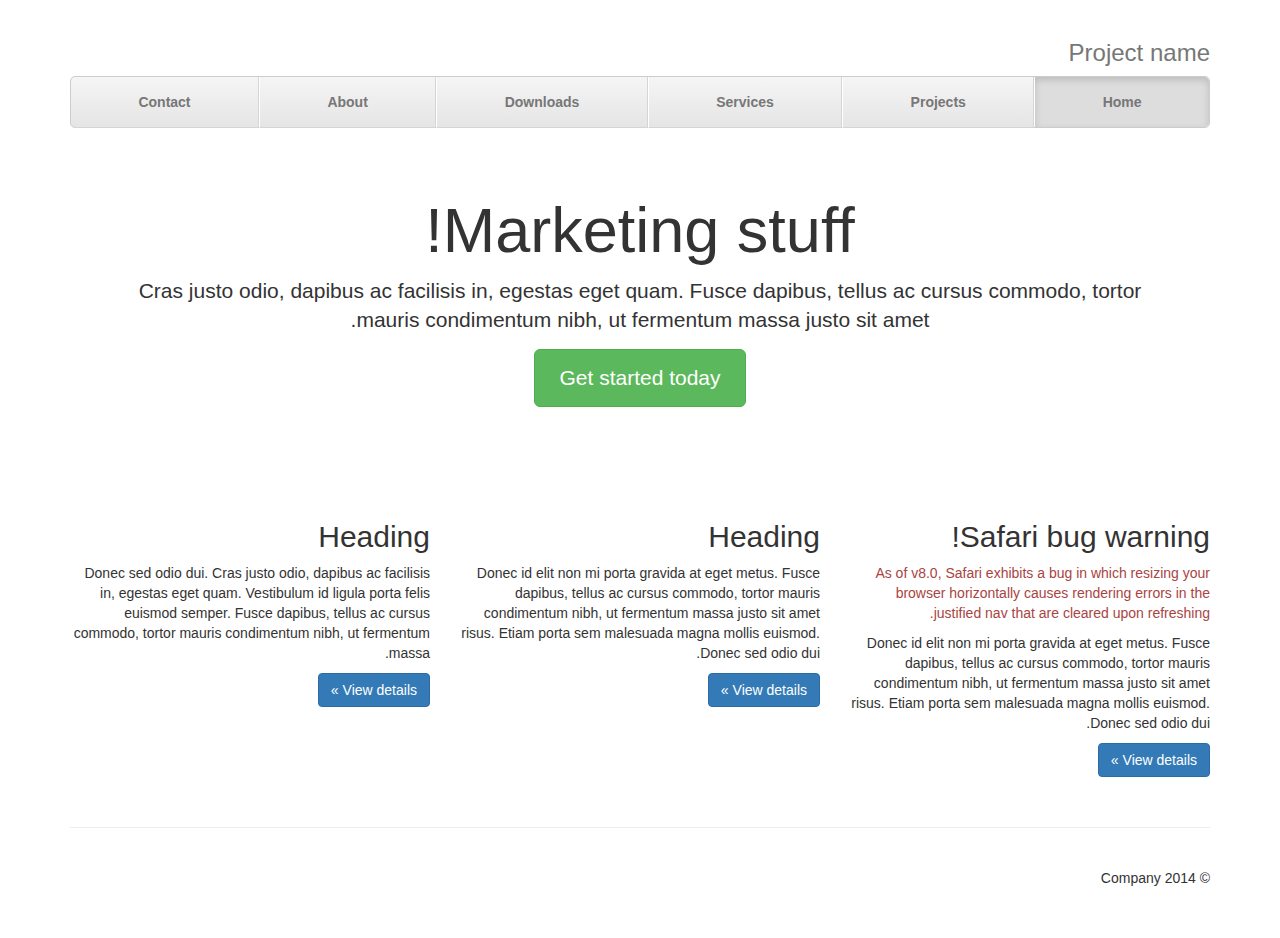
<file: plugins/bootstrap-rtl-master/examples/originals/examples/justified-nav/index.html>
<!DOCTYPE html>
<html lang="en">
  <head>
    <meta charset="utf-8">
    <meta http-equiv="X-UA-Compatible" content="IE=edge">
    <meta name="viewport" content="width=device-width, initial-scale=1">
    <!-- The above 3 meta tags *must* come first in the head; any other head content must come *after* these tags -->
    <meta name="description" content="">
    <meta name="author" content="">
    <link rel="icon" href="../../favicon.ico">

    <title>Justified Nav Template for Bootstrap</title>

    <!-- Bootstrap core CSS -->
    <link href="../../dist/css/bootstrap.min.css" rel="stylesheet">
    <link href="../../dist/css/bootstrap-rtl.min.css" rel="stylesheet">

    <!-- Custom styles for this template -->
    <link href="justified-nav.css" rel="stylesheet">

    <!-- Just for debugging purposes. Don't actually copy these 2 lines! -->
    <!--[if lt IE 9]><script src="../../assets/js/ie8-responsive-file-warning.js"></script><![endif]-->
    <script src="../../assets/js/ie-emulation-modes-warning.js"></script>

    <!-- HTML5 shim and Respond.js for IE8 support of HTML5 elements and media queries -->
    <!--[if lt IE 9]>
      <script src="https://oss.maxcdn.com/html5shiv/3.7.2/html5shiv.min.js"></script>
      <script src="https://oss.maxcdn.com/respond/1.4.2/respond.min.js"></script>
    <![endif]-->
  </head>

  <body>

    <div class="container">

      <!-- The justified navigation menu is meant for single line per list item.
           Multiple lines will require custom code not provided by Bootstrap. -->
      <div class="masthead">
        <h3 class="text-muted">Project name</h3>
        <nav>
          <ul class="nav nav-justified">
            <li class="active"><a href="#">Home</a></li>
            <li><a href="#">Projects</a></li>
            <li><a href="#">Services</a></li>
            <li><a href="#">Downloads</a></li>
            <li><a href="#">About</a></li>
            <li><a href="#">Contact</a></li>
          </ul>
        </nav>
      </div>

      <!-- Jumbotron -->
      <div class="jumbotron">
        <h1>Marketing stuff!</h1>
        <p class="lead">Cras justo odio, dapibus ac facilisis in, egestas eget quam. Fusce dapibus, tellus ac cursus commodo, tortor mauris condimentum nibh, ut fermentum massa justo sit amet.</p>
        <p><a class="btn btn-lg btn-success" href="#" role="button">Get started today</a></p>
      </div>

      <!-- Example row of columns -->
      <div class="row">
        <div class="col-lg-4">
          <h2>Safari bug warning!</h2>
          <p class="text-danger">As of v8.0, Safari exhibits a bug in which resizing your browser horizontally causes rendering errors in the justified nav that are cleared upon refreshing.</p>
          <p>Donec id elit non mi porta gravida at eget metus. Fusce dapibus, tellus ac cursus commodo, tortor mauris condimentum nibh, ut fermentum massa justo sit amet risus. Etiam porta sem malesuada magna mollis euismod. Donec sed odio dui. </p>
          <p><a class="btn btn-primary" href="#" role="button">View details &raquo;</a></p>
        </div>
        <div class="col-lg-4">
          <h2>Heading</h2>
          <p>Donec id elit non mi porta gravida at eget metus. Fusce dapibus, tellus ac cursus commodo, tortor mauris condimentum nibh, ut fermentum massa justo sit amet risus. Etiam porta sem malesuada magna mollis euismod. Donec sed odio dui. </p>
          <p><a class="btn btn-primary" href="#" role="button">View details &raquo;</a></p>
       </div>
        <div class="col-lg-4">
          <h2>Heading</h2>
          <p>Donec sed odio dui. Cras justo odio, dapibus ac facilisis in, egestas eget quam. Vestibulum id ligula porta felis euismod semper. Fusce dapibus, tellus ac cursus commodo, tortor mauris condimentum nibh, ut fermentum massa.</p>
          <p><a class="btn btn-primary" href="#" role="button">View details &raquo;</a></p>
        </div>
      </div>

      <!-- Site footer -->
      <footer class="footer">
        <p>&copy; Company 2014</p>
      </footer>

    </div> <!-- /container -->


    <!-- IE10 viewport hack for Surface/desktop Windows 8 bug -->
    <script src="../../assets/js/ie10-viewport-bug-workaround.js"></script>
  </body>
</html>
</file>
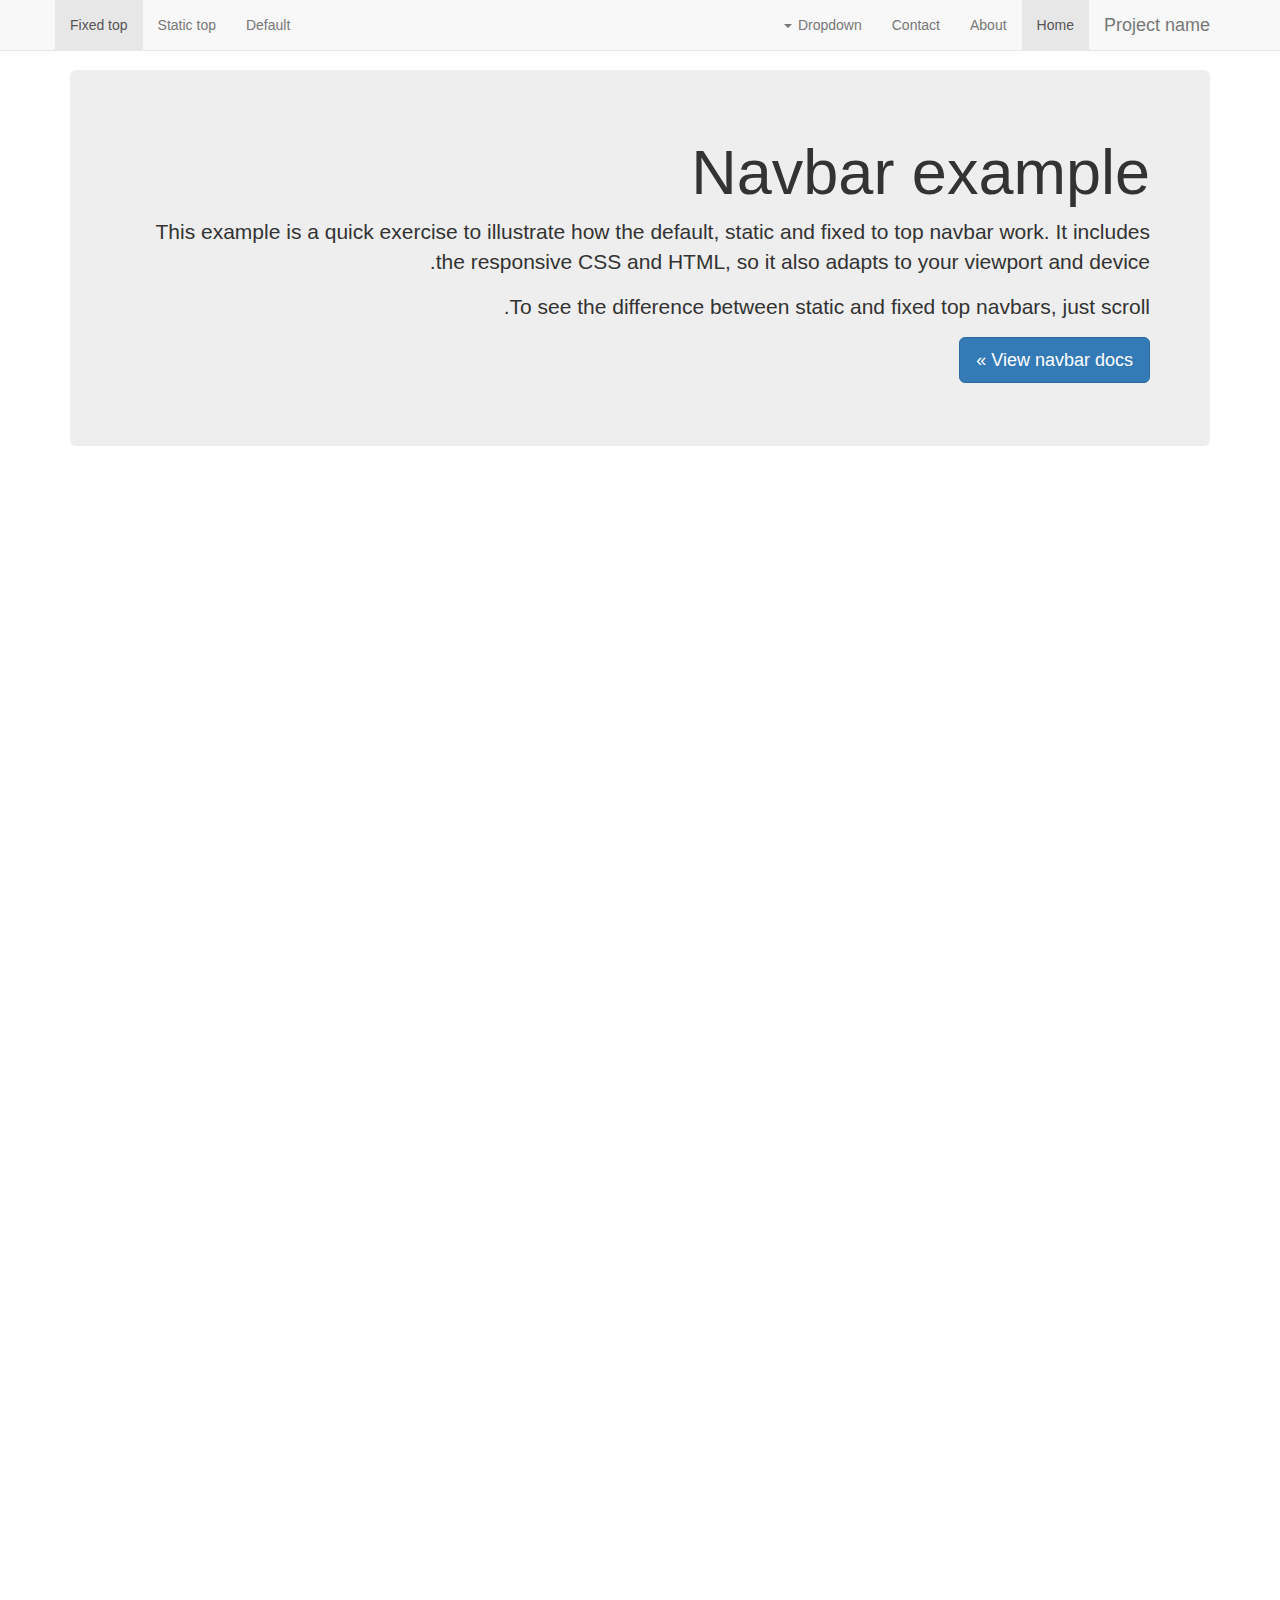
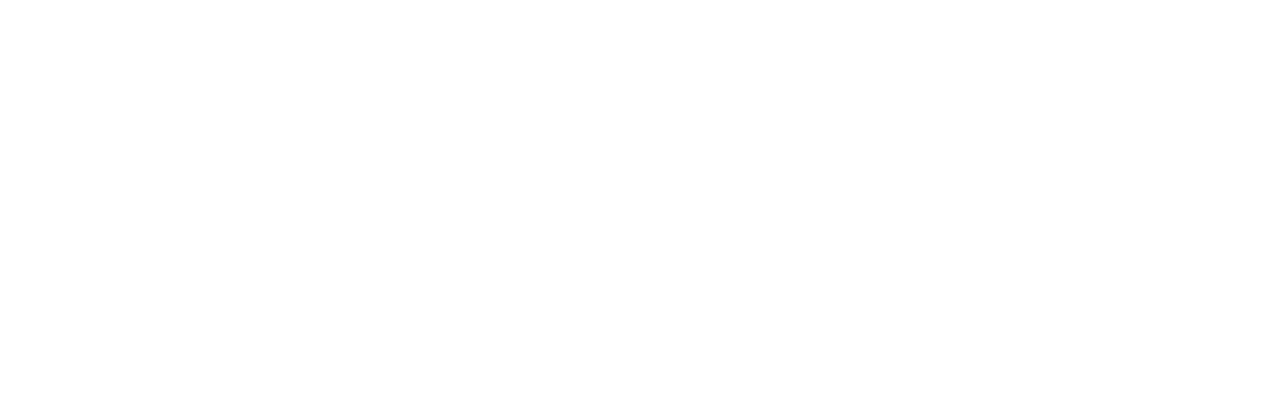
<file: plugins/bootstrap-rtl-master/examples/originals/examples/navbar-fixed-top/index.html>
<!DOCTYPE html>
<html lang="en">
  <head>
    <meta charset="utf-8">
    <meta http-equiv="X-UA-Compatible" content="IE=edge">
    <meta name="viewport" content="width=device-width, initial-scale=1">
    <!-- The above 3 meta tags *must* come first in the head; any other head content must come *after* these tags -->
    <meta name="description" content="">
    <meta name="author" content="">
    <link rel="icon" href="../../favicon.ico">

    <title>Fixed Top Navbar Example for Bootstrap</title>

    <!-- Bootstrap core CSS -->
    <link href="../../dist/css/bootstrap.min.css" rel="stylesheet">
    <link href="../../dist/css/bootstrap-rtl.min.css" rel="stylesheet">

    <!-- Custom styles for this template -->
    <link href="navbar-fixed-top.css" rel="stylesheet">

    <!-- Just for debugging purposes. Don't actually copy these 2 lines! -->
    <!--[if lt IE 9]><script src="../../assets/js/ie8-responsive-file-warning.js"></script><![endif]-->
    <script src="../../assets/js/ie-emulation-modes-warning.js"></script>

    <!-- HTML5 shim and Respond.js for IE8 support of HTML5 elements and media queries -->
    <!--[if lt IE 9]>
      <script src="https://oss.maxcdn.com/html5shiv/3.7.2/html5shiv.min.js"></script>
      <script src="https://oss.maxcdn.com/respond/1.4.2/respond.min.js"></script>
    <![endif]-->
  </head>

  <body>

    <!-- Fixed navbar -->
    <nav class="navbar navbar-default navbar-fixed-top">
      <div class="container">
        <div class="navbar-header">
          <button type="button" class="navbar-toggle collapsed" data-toggle="collapse" data-target="#navbar" aria-expanded="false" aria-controls="navbar">
            <span class="sr-only">Toggle navigation</span>
            <span class="icon-bar"></span>
            <span class="icon-bar"></span>
            <span class="icon-bar"></span>
          </button>
          <a class="navbar-brand" href="#">Project name</a>
        </div>
        <div id="navbar" class="navbar-collapse collapse">
          <ul class="nav navbar-nav">
            <li class="active"><a href="#">Home</a></li>
            <li><a href="#about">About</a></li>
            <li><a href="#contact">Contact</a></li>
            <li class="dropdown">
              <a href="#" class="dropdown-toggle" data-toggle="dropdown" role="button" aria-expanded="false">Dropdown <span class="caret"></span></a>
              <ul class="dropdown-menu" role="menu">
                <li><a href="#">Action</a></li>
                <li><a href="#">Another action</a></li>
                <li><a href="#">Something else here</a></li>
                <li class="divider"></li>
                <li class="dropdown-header">Nav header</li>
                <li><a href="#">Separated link</a></li>
                <li><a href="#">One more separated link</a></li>
              </ul>
            </li>
          </ul>
          <ul class="nav navbar-nav navbar-right flip">
            <li><a href="../navbar/">Default</a></li>
            <li><a href="../navbar-static-top/">Static top</a></li>
            <li class="active"><a href="./">Fixed top <span class="sr-only">(current)</span></a></li>
          </ul>
        </div><!--/.nav-collapse -->
      </div>
    </nav>

    <div class="container">

      <!-- Main component for a primary marketing message or call to action -->
      <div class="jumbotron">
        <h1>Navbar example</h1>
        <p>This example is a quick exercise to illustrate how the default, static and fixed to top navbar work. It includes the responsive CSS and HTML, so it also adapts to your viewport and device.</p>
        <p>To see the difference between static and fixed top navbars, just scroll.</p>
        <p>
          <a class="btn btn-lg btn-primary" href="../../components/#navbar" role="button">View navbar docs &raquo;</a>
        </p>
      </div>

    </div> <!-- /container -->


    <!-- Bootstrap core JavaScript
    ================================================== -->
    <!-- Placed at the end of the document so the pages load faster -->
    <script src="https://ajax.googleapis.com/ajax/libs/jquery/1.11.2/jquery.min.js"></script>
    <script src="../../dist/js/bootstrap.min.js"></script>
    <!-- IE10 viewport hack for Surface/desktop Windows 8 bug -->
    <script src="../../assets/js/ie10-viewport-bug-workaround.js"></script>
  </body>
</html>
</file>
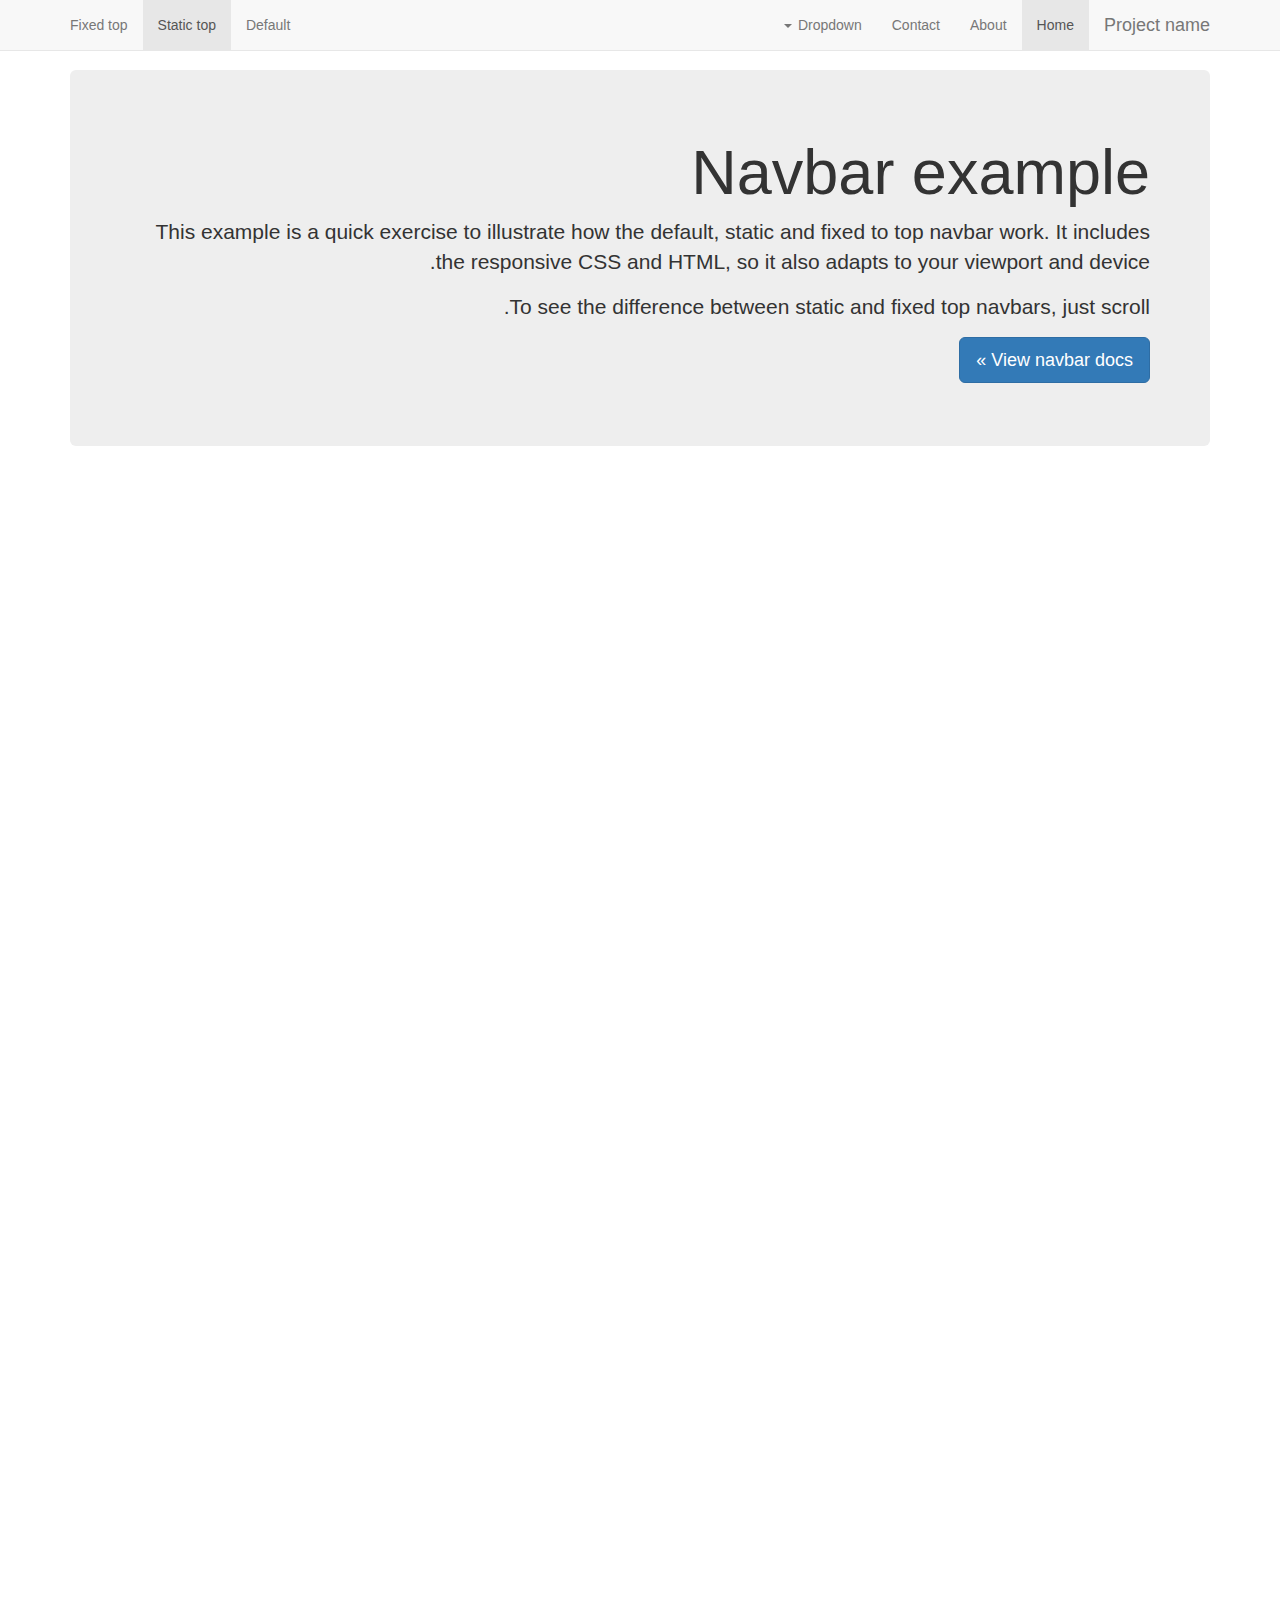
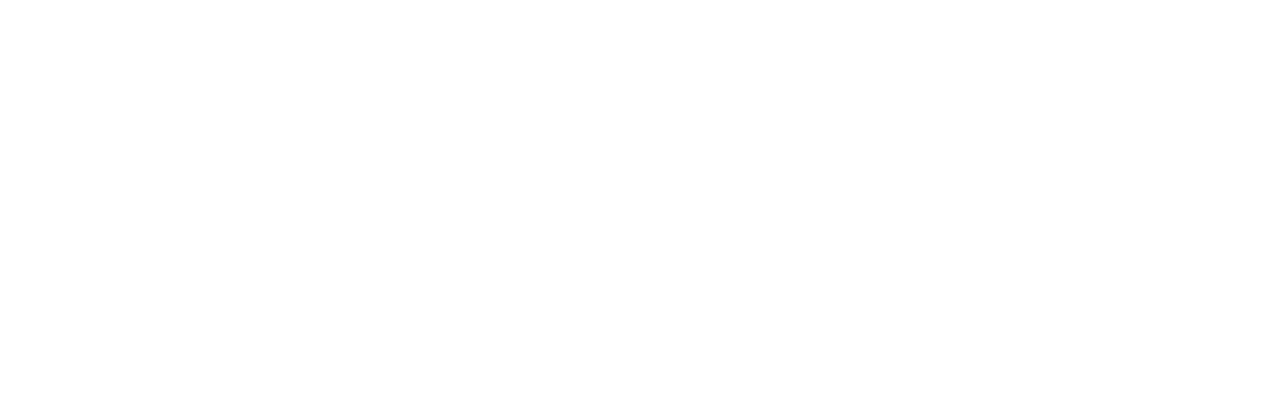
<file: plugins/bootstrap-rtl-master/examples/originals/examples/navbar-static-top/index.html>
<!DOCTYPE html>
<html lang="en">
  <head>
    <meta charset="utf-8">
    <meta http-equiv="X-UA-Compatible" content="IE=edge">
    <meta name="viewport" content="width=device-width, initial-scale=1">
    <!-- The above 3 meta tags *must* come first in the head; any other head content must come *after* these tags -->
    <meta name="description" content="">
    <meta name="author" content="">
    <link rel="icon" href="../../favicon.ico">

    <title>Static Top Navbar Example for Bootstrap</title>

    <!-- Bootstrap core CSS -->
    <link href="../../dist/css/bootstrap.min.css" rel="stylesheet">
    <link href="../../dist/css/bootstrap-rtl.min.css" rel="stylesheet">

    <!-- Custom styles for this template -->
    <link href="navbar-static-top.css" rel="stylesheet">

    <!-- Just for debugging purposes. Don't actually copy these 2 lines! -->
    <!--[if lt IE 9]><script src="../../assets/js/ie8-responsive-file-warning.js"></script><![endif]-->
    <script src="../../assets/js/ie-emulation-modes-warning.js"></script>

    <!-- HTML5 shim and Respond.js for IE8 support of HTML5 elements and media queries -->
    <!--[if lt IE 9]>
      <script src="https://oss.maxcdn.com/html5shiv/3.7.2/html5shiv.min.js"></script>
      <script src="https://oss.maxcdn.com/respond/1.4.2/respond.min.js"></script>
    <![endif]-->
  </head>

  <body>

    <!-- Static navbar -->
    <nav class="navbar navbar-default navbar-static-top">
      <div class="container">
        <div class="navbar-header">
          <button type="button" class="navbar-toggle collapsed" data-toggle="collapse" data-target="#navbar" aria-expanded="false" aria-controls="navbar">
            <span class="sr-only">Toggle navigation</span>
            <span class="icon-bar"></span>
            <span class="icon-bar"></span>
            <span class="icon-bar"></span>
          </button>
          <a class="navbar-brand" href="#">Project name</a>
        </div>
        <div id="navbar" class="navbar-collapse collapse">
          <ul class="nav navbar-nav">
            <li class="active"><a href="#">Home</a></li>
            <li><a href="#about">About</a></li>
            <li><a href="#contact">Contact</a></li>
            <li class="dropdown">
              <a href="#" class="dropdown-toggle" data-toggle="dropdown" role="button" aria-expanded="false">Dropdown <span class="caret"></span></a>
              <ul class="dropdown-menu" role="menu">
                <li><a href="#">Action</a></li>
                <li><a href="#">Another action</a></li>
                <li><a href="#">Something else here</a></li>
                <li class="divider"></li>
                <li class="dropdown-header">Nav header</li>
                <li><a href="#">Separated link</a></li>
                <li><a href="#">One more separated link</a></li>
              </ul>
            </li>
          </ul>
          <ul class="nav navbar-nav navbar-right flip">
            <li><a href="../navbar/">Default</a></li>
            <li class="active"><a href="./">Static top <span class="sr-only">(current)</span></a></li>
            <li><a href="../navbar-fixed-top/">Fixed top</a></li>
          </ul>
        </div><!--/.nav-collapse -->
      </div>
    </nav>


    <div class="container">

      <!-- Main component for a primary marketing message or call to action -->
      <div class="jumbotron">
        <h1>Navbar example</h1>
        <p>This example is a quick exercise to illustrate how the default, static and fixed to top navbar work. It includes the responsive CSS and HTML, so it also adapts to your viewport and device.</p>
        <p>To see the difference between static and fixed top navbars, just scroll.</p>
        <p>
          <a class="btn btn-lg btn-primary" href="../../components/#navbar" role="button">View navbar docs &raquo;</a>
        </p>
      </div>

    </div> <!-- /container -->


    <!-- Bootstrap core JavaScript
    ================================================== -->
    <!-- Placed at the end of the document so the pages load faster -->
    <script src="https://ajax.googleapis.com/ajax/libs/jquery/1.11.2/jquery.min.js"></script>
    <script src="../../dist/js/bootstrap.min.js"></script>
    <!-- IE10 viewport hack for Surface/desktop Windows 8 bug -->
    <script src="../../assets/js/ie10-viewport-bug-workaround.js"></script>
  </body>
</html>
</file>
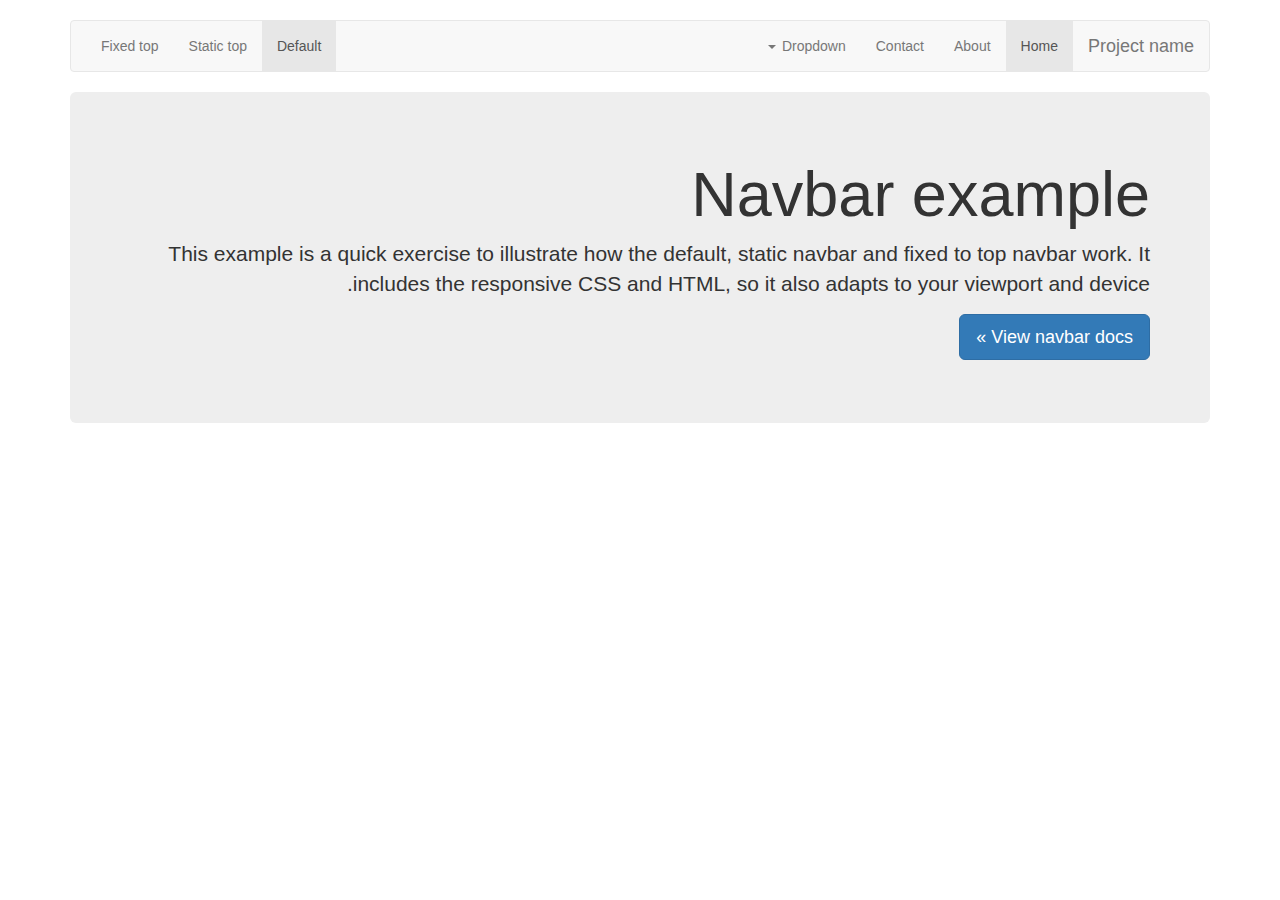
<file: plugins/bootstrap-rtl-master/examples/originals/examples/navbar/index.html>
<!DOCTYPE html>
<html lang="en">
  <head>
    <meta charset="utf-8">
    <meta http-equiv="X-UA-Compatible" content="IE=edge">
    <meta name="viewport" content="width=device-width, initial-scale=1">
    <!-- The above 3 meta tags *must* come first in the head; any other head content must come *after* these tags -->
    <meta name="description" content="">
    <meta name="author" content="">
    <link rel="icon" href="../../favicon.ico">

    <title>Navbar Template for Bootstrap</title>

    <!-- Bootstrap core CSS -->
    <link href="../../dist/css/bootstrap.min.css" rel="stylesheet">
    <link href="../../dist/css/bootstrap-rtl.min.css" rel="stylesheet">

    <!-- Custom styles for this template -->
    <link href="navbar.css" rel="stylesheet">

    <!-- Just for debugging purposes. Don't actually copy these 2 lines! -->
    <!--[if lt IE 9]><script src="../../assets/js/ie8-responsive-file-warning.js"></script><![endif]-->
    <script src="../../assets/js/ie-emulation-modes-warning.js"></script>

    <!-- HTML5 shim and Respond.js for IE8 support of HTML5 elements and media queries -->
    <!--[if lt IE 9]>
      <script src="https://oss.maxcdn.com/html5shiv/3.7.2/html5shiv.min.js"></script>
      <script src="https://oss.maxcdn.com/respond/1.4.2/respond.min.js"></script>
    <![endif]-->
  </head>

  <body>

    <div class="container">

      <!-- Static navbar -->
      <nav class="navbar navbar-default">
        <div class="container-fluid">
          <div class="navbar-header">
            <button type="button" class="navbar-toggle collapsed" data-toggle="collapse" data-target="#navbar" aria-expanded="false" aria-controls="navbar">
              <span class="sr-only">Toggle navigation</span>
              <span class="icon-bar"></span>
              <span class="icon-bar"></span>
              <span class="icon-bar"></span>
            </button>
            <a class="navbar-brand" href="#">Project name</a>
          </div>
          <div id="navbar" class="navbar-collapse collapse">
            <ul class="nav navbar-nav">
              <li class="active"><a href="#">Home</a></li>
              <li><a href="#">About</a></li>
              <li><a href="#">Contact</a></li>
              <li class="dropdown">
                <a href="#" class="dropdown-toggle" data-toggle="dropdown" role="button" aria-expanded="false">Dropdown <span class="caret"></span></a>
                <ul class="dropdown-menu" role="menu">
                  <li><a href="#">Action</a></li>
                  <li><a href="#">Another action</a></li>
                  <li><a href="#">Something else here</a></li>
                  <li class="divider"></li>
                  <li class="dropdown-header">Nav header</li>
                  <li><a href="#">Separated link</a></li>
                  <li><a href="#">One more separated link</a></li>
                </ul>
              </li>
            </ul>
            <ul class="nav navbar-nav navbar-right flip">
              <li class="active"><a href="./">Default <span class="sr-only">(current)</span></a></li>
              <li><a href="../navbar-static-top/">Static top</a></li>
              <li><a href="../navbar-fixed-top/">Fixed top</a></li>
            </ul>
          </div><!--/.nav-collapse -->
        </div><!--/.container-fluid -->
      </nav>

      <!-- Main component for a primary marketing message or call to action -->
      <div class="jumbotron">
        <h1>Navbar example</h1>
        <p>This example is a quick exercise to illustrate how the default, static navbar and fixed to top navbar work. It includes the responsive CSS and HTML, so it also adapts to your viewport and device.</p>
        <p>
          <a class="btn btn-lg btn-primary" href="../../components/#navbar" role="button">View navbar docs &raquo;</a>
        </p>
      </div>

    </div> <!-- /container -->


    <!-- Bootstrap core JavaScript
    ================================================== -->
    <!-- Placed at the end of the document so the pages load faster -->
    <script src="https://ajax.googleapis.com/ajax/libs/jquery/1.11.2/jquery.min.js"></script>
    <script src="../../dist/js/bootstrap.min.js"></script>
    <!-- IE10 viewport hack for Surface/desktop Windows 8 bug -->
    <script src="../../assets/js/ie10-viewport-bug-workaround.js"></script>
  </body>
</html>
</file>
<file: plugins/bootstrap-rtl-master/examples/originals/examples/blog/blog.css>
/*
 * Globals
 */

body {
  font-family: Georgia, "Times New Roman", Times, serif;
  color: #555;
}

h1, .h1,
h2, .h2,
h3, .h3,
h4, .h4,
h5, .h5,
h6, .h6 {
  margin-top: 0;
  font-family: "Helvetica Neue", Helvetica, Arial, sans-serif;
  font-weight: normal;
  color: #333;
}


/*
 * Override Bootstrap's default container.
 */

@media (min-width: 1200px) {
  .container {
    width: 970px;
  }
}


/*
 * Masthead for nav
 */

.blog-masthead {
  background-color: #428bca;
  -webkit-box-shadow: inset 0 -2px 5px rgba(0,0,0,.1);
          box-shadow: inset 0 -2px 5px rgba(0,0,0,.1);
}

/* Nav links */
.blog-nav-item {
  position: relative;
  display: inline-block;
  padding: 10px;
  font-weight: 500;
  color: #cdddeb;
}
.blog-nav-item:hover,
.blog-nav-item:focus {
  color: #fff;
  text-decoration: none;
}

/* Active state gets a caret at the bottom */
.blog-nav .active {
  color: #fff;
}
.blog-nav .active:after {
  position: absolute;
  bottom: 0;
  left: 50%;
  width: 0;
  height: 0;
  margin-left: -5px;
  vertical-align: middle;
  content: " ";
  border-right: 5px solid transparent;
  border-bottom: 5px solid;
  border-left: 5px solid transparent;
}


/*
 * Blog name and description
 */

.blog-header {
  padding-top: 20px;
  padding-bottom: 20px;
}
.blog-title {
  margin-top: 30px;
  margin-bottom: 0;
  font-size: 60px;
  font-weight: normal;
}
.blog-description {
  font-size: 20px;
  color: #999;
}


/*
 * Main column and sidebar layout
 */

.blog-main {
  font-size: 18px;
  line-height: 1.5;
}

/* Sidebar modules for boxing content */
.sidebar-module {
  padding: 15px;
  margin: 0 -15px 15px;
}
.sidebar-module-inset {
  padding: 15px;
  background-color: #f5f5f5;
  border-radius: 4px;
}
.sidebar-module-inset p:last-child,
.sidebar-module-inset ul:last-child,
.sidebar-module-inset ol:last-child {
  margin-bottom: 0;
}


/* Pagination */
.pager {
  margin-bottom: 60px;
  text-align: left;
}
.pager > li > a {
  width: 140px;
  padding: 10px 20px;
  text-align: center;
  border-radius: 30px;
}


/*
 * Blog posts
 */

.blog-post {
  margin-bottom: 60px;
}
.blog-post-title {
  margin-bottom: 5px;
  font-size: 40px;
}
.blog-post-meta {
  margin-bottom: 20px;
  color: #999;
}


/*
 * Footer
 */

.blog-footer {
  padding: 40px 0;
  color: #999;
  text-align: center;
  background-color: #f9f9f9;
  border-top: 1px solid #e5e5e5;
}
.blog-footer p:last-child {
  margin-bottom: 0;
}
</file>
<file: plugins/bootstrap-rtl-master/examples/originals/examples/carousel/carousel.css>
/* GLOBAL STYLES
-------------------------------------------------- */
/* Padding below the footer and lighter body text */

body {
  padding-bottom: 40px;
  color: #5a5a5a;
}


/* CUSTOMIZE THE NAVBAR
-------------------------------------------------- */

/* Special class on .container surrounding .navbar, used for positioning it into place. */
.navbar-wrapper {
  position: absolute;
  top: 0;
  right: 0;
  left: 0;
  z-index: 20;
}

/* Flip around the padding for proper display in narrow viewports */
.navbar-wrapper > .container {
  padding-right: 0;
  padding-left: 0;
}
.navbar-wrapper .navbar {
  padding-right: 15px;
  padding-left: 15px;
}
.navbar-wrapper .navbar .container {
  width: auto;
}


/* CUSTOMIZE THE CAROUSEL
-------------------------------------------------- */

/* Carousel base class */
.carousel {
  height: 500px;
  margin-bottom: 60px;
}
/* Since positioning the image, we need to help out the caption */
.carousel-caption {
  z-index: 10;
}

/* Declare heights because of positioning of img element */
.carousel .item {
  height: 500px;
  background-color: #777;
}
.carousel-inner > .item > img {
  position: absolute;
  top: 0;
  right: 0;
  min-width: 100%;
  height: 500px;
}


/* MARKETING CONTENT
-------------------------------------------------- */

/* Center align the text within the three columns below the carousel */
.marketing .col-lg-4 {
  margin-bottom: 20px;
  text-align: center;
}
.marketing h2 {
  font-weight: normal;
}
.marketing .col-lg-4 p {
  margin-right: 10px;
  margin-left: 10px;
}


/* Featurettes
------------------------- */

.featurette-divider {
  margin: 80px 0; /* Space out the Bootstrap <hr> more */
}

/* Thin out the marketing headings */
.featurette-heading {
  font-weight: 300;
  line-height: 1;
  letter-spacing: -1px;
}


/* RESPONSIVE CSS
-------------------------------------------------- */

@media (min-width: 768px) {
  /* Navbar positioning foo */
  .navbar-wrapper {
    margin-top: 20px;
  }
  .navbar-wrapper .container {
    padding-right: 15px;
    padding-left: 15px;
  }
  .navbar-wrapper .navbar {
    padding-right: 0;
    padding-left: 0;
  }

  /* The navbar becomes detached from the top, so we round the corners */
  .navbar-wrapper .navbar {
    border-radius: 4px;
  }

  /* Bump up size of carousel content */
  .carousel-caption p {
    margin-bottom: 20px;
    font-size: 21px;
    line-height: 1.4;
  }

  .featurette-heading {
    font-size: 50px;
  }
}

@media (min-width: 992px) {
  .featurette-heading {
    margin-top: 120px;
  }
}
</file>
<file: plugins/bootstrap-rtl-master/examples/originals/examples/cover/cover.css>
/*
 * Globals
 */

/* Links */
a,
a:focus,
a:hover {
  color: #fff;
}

/* Custom default button */
.btn-default,
.btn-default:hover,
.btn-default:focus {
  color: #333;
  text-shadow: none; /* Prevent inheritence from `body` */
  background-color: #fff;
  border: 1px solid #fff;
}


/*
 * Base structure
 */

html,
body {
  height: 100%;
  background-color: #333;
}
body {
  color: #fff;
  text-align: center;
  text-shadow: 0 1px 3px rgba(0,0,0,.5);
}

/* Extra markup and styles for table-esque vertical and horizontal centering */
.site-wrapper {
  display: table;
  width: 100%;
  height: 100%; /* For at least Firefox */
  min-height: 100%;
  -webkit-box-shadow: inset 0 0 100px rgba(0,0,0,.5);
          box-shadow: inset 0 0 100px rgba(0,0,0,.5);
}
.site-wrapper-inner {
  display: table-cell;
  vertical-align: top;
}
.cover-container {
  margin-right: auto;
  margin-left: auto;
}

/* Padding for spacing */
.inner {
  padding: 30px;
}


/*
 * Header
 */
.masthead-brand {
  margin-top: 10px;
  margin-bottom: 10px;
}

.masthead-nav > li {
  display: inline-block;
}
.masthead-nav > li + li {
  margin-right: 20px;
}
.masthead-nav > li > a {
  padding-right: 0;
  padding-left: 0;
  font-size: 16px;
  font-weight: bold;
  color: #fff; /* IE8 proofing */
  color: rgba(255,255,255,.75);
  border-bottom: 2px solid transparent;
}
.masthead-nav > li > a:hover,
.masthead-nav > li > a:focus {
  background-color: transparent;
  border-bottom-color: #a9a9a9;
  border-bottom-color: rgba(255,255,255,.25);
}
.masthead-nav > .active > a,
.masthead-nav > .active > a:hover,
.masthead-nav > .active > a:focus {
  color: #fff;
  border-bottom-color: #fff;
}

@media (min-width: 768px) {
  .masthead-brand {
    float: right;
  }
  .masthead-nav {
    float: left;
  }
}


/*
 * Cover
 */

.cover {
  padding: 0 20px;
}
.cover .btn-lg {
  padding: 10px 20px;
  font-weight: bold;
}


/*
 * Footer
 */

.mastfoot {
  color: #999; /* IE8 proofing */
  color: rgba(255,255,255,.5);
}


/*
 * Affix and center
 */

@media (min-width: 768px) {
  /* Pull out the header and footer */
  .masthead {
    position: fixed;
    top: 0;
  }
  .mastfoot {
    position: fixed;
    bottom: 0;
  }
  /* Start the vertical centering */
  .site-wrapper-inner {
    vertical-align: middle;
  }
  /* Handle the widths */
  .masthead,
  .mastfoot,
  .cover-container {
    width: 100%; /* Must be percentage or pixels for horizontal alignment */
  }
}

@media (min-width: 992px) {
  .masthead,
  .mastfoot,
  .cover-container {
    width: 700px;
  }
}
</file>
<file: plugins/bootstrap-rtl-master/examples/originals/examples/dashboard/dashboard.css>
/*
 * Base structure
 */

/* Move down content because we have a fixed navbar that is 50px tall */
body {
  padding-top: 50px;
}


/*
 * Global add-ons
 */

.sub-header {
  padding-bottom: 10px;
  border-bottom: 1px solid #eee;
}

/*
 * Top navigation
 * Hide default border to remove 1px line.
 */
.navbar-fixed-top {
  border: 0;
}

/*
 * Sidebar
 */

/* Hide for mobile, show later */
.sidebar {
  display: none;
}
@media (min-width: 768px) {
  .sidebar {
    position: fixed;
    top: 51px;
    bottom: 0;
    right: 0;
    z-index: 1000;
    display: block;
    padding: 20px;
    overflow-x: hidden;
    overflow-y: auto; /* Scrollable contents if viewport is shorter than content. */
    background-color: #f5f5f5;
    border-left: 1px solid #eee;
  }
}

/* Sidebar navigation */
.nav-sidebar {
  margin-right: -20px; /* 20px padding + 1px border */
  margin-bottom: 20px;
  margin-left: -21px;
}
.nav-sidebar > li > a {
  padding-right: 20px;
  padding-left: 20px;
}
.nav-sidebar > .active > a,
.nav-sidebar > .active > a:hover,
.nav-sidebar > .active > a:focus {
  color: #fff;
  background-color: #428bca;
}


/*
 * Main content
 */

.main {
  padding: 20px;
}
@media (min-width: 768px) {
  .main {
    padding-right: 40px;
    padding-left: 40px;
  }
}
.main .page-header {
  margin-top: 0;
}


/*
 * Placeholder dashboard ideas
 */

.placeholders {
  margin-bottom: 30px;
  text-align: center;
}
.placeholders h4 {
  margin-bottom: 0;
}
.placeholder {
  margin-bottom: 20px;
}
.placeholder img {
  display: inline-block;
  border-radius: 50%;
}
</file>
<file: plugins/bootstrap-rtl-master/examples/originals/examples/grid/grid.css>
h4 {
  margin-top: 25px;
}
.row {
  margin-bottom: 20px;
}
.row .row {
  margin-top: 10px;
  margin-bottom: 0;
}
[class*="col-"] {
  padding-top: 15px;
  padding-bottom: 15px;
  background-color: #eee;
  background-color: rgba(86,61,124,.15);
  border: 1px solid #ddd;
  border: 1px solid rgba(86,61,124,.2);
}

hr {
  margin-top: 40px;
  margin-bottom: 40px;
}
</file>
<file: plugins/bootstrap-rtl-master/examples/originals/examples/jumbotron-narrow/jumbotron-narrow.css>
/* Space out content a bit */
body {
  padding-top: 20px;
  padding-bottom: 20px;
}

/* Everything but the jumbotron gets side spacing for mobile first views */
.header,
.marketing,
.footer {
  padding-right: 15px;
  padding-left: 15px;
}

/* Custom page header */
.header {
  padding-bottom: 20px;
  border-bottom: 1px solid #e5e5e5;
}
/* Make the masthead heading the same height as the navigation */
.header h3 {
  margin-top: 0;
  margin-bottom: 0;
  line-height: 40px;
}

/* Custom page footer */
.footer {
  padding-top: 19px;
  color: #777;
  border-top: 1px solid #e5e5e5;
}

/* Customize container */
@media (min-width: 768px) {
  .container {
    max-width: 730px;
  }
}
.container-narrow > hr {
  margin: 30px 0;
}

/* Main marketing message and sign up button */
.jumbotron {
  text-align: center;
  border-bottom: 1px solid #e5e5e5;
}
.jumbotron .btn {
  padding: 14px 24px;
  font-size: 21px;
}

/* Supporting marketing content */
.marketing {
  margin: 40px 0;
}
.marketing p + h4 {
  margin-top: 28px;
}

/* Responsive: Portrait tablets and up */
@media screen and (min-width: 768px) {
  /* Remove the padding we set earlier */
  .header,
  .marketing,
  .footer {
    padding-right: 0;
    padding-left: 0;
  }
  /* Space out the masthead */
  .header {
    margin-bottom: 30px;
  }
  /* Remove the bottom border on the jumbotron for visual effect */
  .jumbotron {
    border-bottom: 0;
  }
}
</file>
<file: plugins/bootstrap-rtl-master/examples/originals/examples/jumbotron/jumbotron.css>
/* Move down content because we have a fixed navbar that is 50px tall */
body {
  padding-top: 50px;
  padding-bottom: 20px;
}
</file>
<file: plugins/bootstrap-rtl-master/examples/originals/examples/justified-nav/justified-nav.css>
body {
  padding-top: 20px;
}

.footer {
  padding-top: 40px;
  padding-bottom: 40px;
  margin-top: 40px;
  border-top: 1px solid #eee;
}

/* Main marketing message and sign up button */
.jumbotron {
  text-align: center;
  background-color: transparent;
}
.jumbotron .btn {
  padding: 14px 24px;
  font-size: 21px;
}

/* Customize the nav-justified links to be fill the entire space of the .navbar */

.nav-justified {
  background-color: #eee;
  border: 1px solid #ccc;
  border-radius: 5px;
}
.nav-justified > li > a {
  padding-top: 15px;
  padding-bottom: 15px;
  margin-bottom: 0;
  font-weight: bold;
  color: #777;
  text-align: center;
  background-color: #e5e5e5; /* Old browsers */
  background-image: -webkit-gradient(linear, left top, left bottom, from(#f5f5f5), to(#e5e5e5));
  background-image: -webkit-linear-gradient(top, #f5f5f5 0%, #e5e5e5 100%);
  background-image:      -o-linear-gradient(top, #f5f5f5 0%, #e5e5e5 100%);
  background-image: -webkit-gradient(linear, left top, left bottom, from(top), color-stop(0%, #f5f5f5), to(#e5e5e5));
  background-image:         linear-gradient(top, #f5f5f5 0%, #e5e5e5 100%);
  filter: progid:DXImageTransform.Microsoft.gradient( startColorstr='#f5f5f5', endColorstr='#e5e5e5',GradientType=0 ); /* IE6-9 */
  background-repeat: repeat-x; /* Repeat the gradient */
  border-bottom: 1px solid #d5d5d5;
}
.nav-justified > .active > a,
.nav-justified > .active > a:hover,
.nav-justified > .active > a:focus {
  background-color: #ddd;
  background-image: none;
  -webkit-box-shadow: inset 0 3px 7px rgba(0,0,0,.15);
          box-shadow: inset 0 3px 7px rgba(0,0,0,.15);
}
.nav-justified > li:last-child > a {
  border-radius: 5px 5px 0 0;
}
.nav-justified > li:first-child > a {
  border-bottom: 0;
  border-radius: 0 0 5px 5px;
}

@media (min-width: 768px) {
  .nav-justified {
    max-height: 52px;
  }
  .nav-justified > li > a {
    border-right: 1px solid #d5d5d5;
    border-left: 1px solid #fff;
  }
  .nav-justified > li:last-child > a {
    border-left: 0;
    border-radius: 5px 0 0 5px;
  }
  .nav-justified > li:first-child > a {
    border-right: 0;
    border-radius: 0 5px 5px 0;
  }
}

/* Responsive: Portrait tablets and up */
@media screen and (min-width: 768px) {
  /* Remove the padding we set earlier */
  .masthead,
  .marketing,
  .footer {
    padding-right: 0;
    padding-left: 0;
  }
}
</file>
<file: plugins/bootstrap-rtl-master/examples/originals/examples/navbar-fixed-top/navbar-fixed-top.css>
body {
  min-height: 2000px;
  padding-top: 70px;
}
</file>
<file: plugins/bootstrap-rtl-master/examples/originals/examples/navbar-static-top/navbar-static-top.css>
body {
  min-height: 2000px;
}

.navbar-static-top {
  margin-bottom: 19px;
}
</file>
<file: plugins/bootstrap-rtl-master/examples/originals/examples/navbar/navbar.css>
body {
  padding-top: 20px;
  padding-bottom: 20px;
}

.navbar {
  margin-bottom: 20px;
}
</file>
